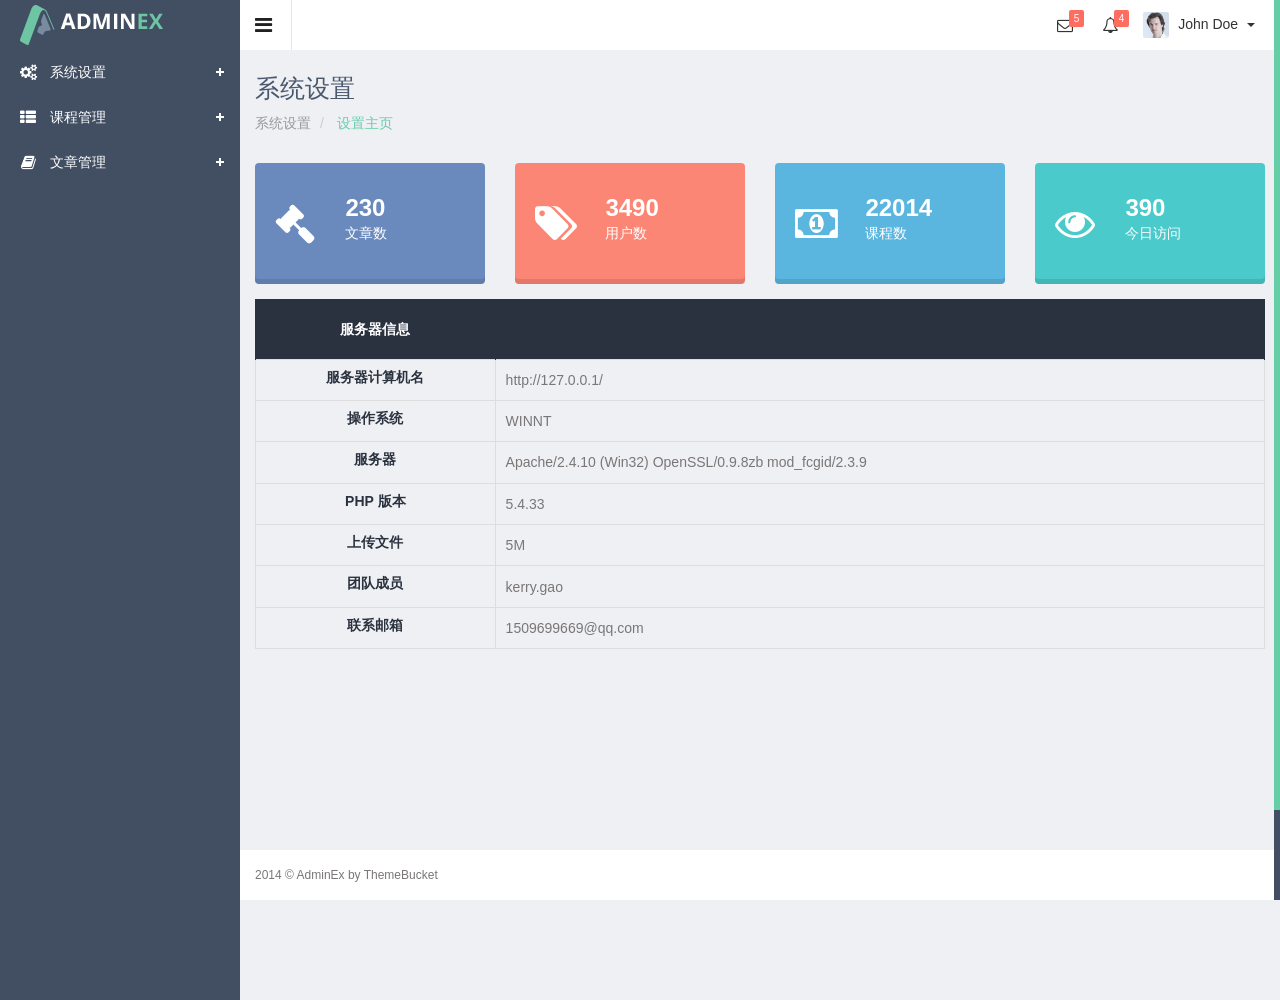
<file: tpl/index.html>
<!DOCTYPE html>
<html lang="en">
  <head>
    <meta charset="utf-8">
    <meta name="viewport" content="width=device-width, initial-scale=1.0, maximum-scale=1.0">
    <meta name="description" content="">
    <meta name="author" content="ThemeBucket">
    <link rel="shortcut icon" href="#" type="image/png">
    <title>
      Blank Page
    </title>
    <!--icheck-->
    <link href="js/iCheck/skins/minimal/minimal.css" rel="stylesheet">
    <link href="js/iCheck/skins/square/square.css" rel="stylesheet">
    <link href="js/iCheck/skins/square/red.css" rel="stylesheet">
    <link href="js/iCheck/skins/square/blue.css" rel="stylesheet">
    <!--dashboard calendar-->
    <link href="css/clndr.css" rel="stylesheet">
    <!--Morris Chart CSS -->
    <link rel="stylesheet" href="js/morris-chart/morris.css">
    <!--common-->
    <link href="css/style.css" rel="stylesheet">
    <link href="css/style-responsive.css" rel="stylesheet">
    <!-- HTML5 shim and Respond.js IE8 support of HTML5 elements and media
    queries -->
    <!--[if lt IE 9]>
      <script src="js/html5shiv.js">
      </script>
      <script src="js/respond.min.js">
      </script>
    <![endif]-->
  </head>
  
  <body class="sticky-header">
    <section>
      <!-- left side start-->
      <div class="left-side sticky-left-side">
        <!--logo and iconic logo start-->
        <div class="logo">
          <a href="index.html">
            <img src="images/logo.png" alt="">
          </a>
        </div>
        <div class="logo-icon text-center">
          <a href="index.html">
            <img src="images/logo_icon.png" alt="">
          </a>
        </div>
        <!--logo and iconic logo end-->
        <div class="left-side-inner">
          <!--sidebar nav start-->
          <ul class="nav nav-pills nav-stacked custom-nav">
            <li class="menu-list">
              <a href="">
                <i class="fa fa-cogs">
                </i>
                <span>
                  系统设置
                </span>
              </a>
              <ul class="sub-menu-list">
                <li>
                  <a href="#">
                    基本信息
                  </a>
                </li>
                <li>
                  <a href="#">
                    banner设置
                  </a>
                </li>
                <li>
                  <a href="#">
                    友情链接
                  </a>
                </li>
              </ul>
            </li>
            <li class="menu-list">
              <a href="">
                <i class="fa fa-th-list">
                </i>
                <span>
                  课程管理
                </span>
              </a>
              <ul class="sub-menu-list">
                <li>
                  <a href="#">
                    课程列表
                  </a>
                </li>
              </ul>
            </li>
            <li class="menu-list">
              <a href="">
                <i class="fa fa-book">
                </i>
                <span>
                  文章管理
                </span>
              </a>
              <ul class="sub-menu-list">
                <li>
                  <a href="#">
                    文章列表
                  </a>
                </li>
              </ul>
            </li>
          </ul>
          <!--sidebar nav end-->
        </div>
      </div>
      <!-- left side end-->
      <!-- main content start-->
      <div class="main-content">
        <!-- header section start-->
        <div class="header-section">
          <!--toggle button start-->
          <a class="toggle-btn">
            <i class="fa fa-bars">
            </i>
          </a>
          <!--toggle button end-->
          <!--notification menu start -->
          <div class="menu-right">
            <ul class="notification-menu">
              <li>
                <a href="#" class="btn btn-default dropdown-toggle info-number" data-toggle="dropdown">
                  <i class="fa fa-envelope-o">
                  </i>
                  <span class="badge">
                    5
                  </span>
                </a>
                <div class="dropdown-menu dropdown-menu-head pull-right">
                  <h5 class="title">
                    You have 5 Mails
                  </h5>
                  <ul class="dropdown-list normal-list">
                    <li class="new">
                      <a href="">
                        <span class="thumb">
                          <img src="images/photos/user1.png" alt="" />
                        </span>
                        <span class="desc">
                          <span class="name">
                            John Doe
                            <span class="badge badge-success">
                              new
                            </span>
                          </span>
                          <span class="msg">
                            Lorem ipsum dolor sit amet...
                          </span>
                        </span>
                      </a>
                    </li>
                    <li>
                      <a href="">
                        <span class="thumb">
                          <img src="images/photos/user2.png" alt="" />
                        </span>
                        <span class="desc">
                          <span class="name">
                            Jonathan Smith
                          </span>
                          <span class="msg">
                            Lorem ipsum dolor sit amet...
                          </span>
                        </span>
                      </a>
                    </li>
                    <li>
                      <a href="">
                        <span class="thumb">
                          <img src="images/photos/user3.png" alt="" />
                        </span>
                        <span class="desc">
                          <span class="name">
                            Jane Doe
                          </span>
                          <span class="msg">
                            Lorem ipsum dolor sit amet...
                          </span>
                        </span>
                      </a>
                    </li>
                    <li>
                      <a href="">
                        <span class="thumb">
                          <img src="images/photos/user4.png" alt="" />
                        </span>
                        <span class="desc">
                          <span class="name">
                            Mark Henry
                          </span>
                          <span class="msg">
                            Lorem ipsum dolor sit amet...
                          </span>
                        </span>
                      </a>
                    </li>
                    <li>
                      <a href="">
                        <span class="thumb">
                          <img src="images/photos/user5.png" alt="" />
                        </span>
                        <span class="desc">
                          <span class="name">
                            Jim Doe
                          </span>
                          <span class="msg">
                            Lorem ipsum dolor sit amet...
                          </span>
                        </span>
                      </a>
                    </li>
                    <li class="new">
                      <a href="">
                        Read All Mails
                      </a>
                    </li>
                  </ul>
                </div>
              </li>
              <li>
                <a href="#" class="btn btn-default dropdown-toggle info-number" data-toggle="dropdown">
                  <i class="fa fa-bell-o">
                  </i>
                  <span class="badge">
                    4
                  </span>
                </a>
                <div class="dropdown-menu dropdown-menu-head pull-right">
                  <h5 class="title">
                    Notifications
                  </h5>
                  <ul class="dropdown-list normal-list">
                    <li class="new">
                      <a href="">
                        <span class="label label-danger">
                          <i class="fa fa-bolt">
                          </i>
                        </span>
                        <span class="name">
                          Server #1 overloaded.
                        </span>
                        <em class="small">
                          34 mins
                        </em>
                      </a>
                    </li>
                    <li class="new">
                      <a href="">
                        <span class="label label-danger">
                          <i class="fa fa-bolt">
                          </i>
                        </span>
                        <span class="name">
                          Server #3 overloaded.
                        </span>
                        <em class="small">
                          1 hrs
                        </em>
                      </a>
                    </li>
                    <li class="new">
                      <a href="">
                        <span class="label label-danger">
                          <i class="fa fa-bolt">
                          </i>
                        </span>
                        <span class="name">
                          Server #5 overloaded.
                        </span>
                        <em class="small">
                          4 hrs
                        </em>
                      </a>
                    </li>
                    <li class="new">
                      <a href="">
                        <span class="label label-danger">
                          <i class="fa fa-bolt">
                          </i>
                        </span>
                        <span class="name">
                          Server #31 overloaded.
                        </span>
                        <em class="small">
                          4 hrs
                        </em>
                      </a>
                    </li>
                    <li class="new">
                      <a href="">
                        See All Notifications
                      </a>
                    </li>
                  </ul>
                </div>
              </li>
              <li>
                <a href="#" class="btn btn-default dropdown-toggle" data-toggle="dropdown">
                  <img src="images/photos/user-avatar.png" alt="" />
                  John Doe
                  <span class="caret">
                  </span>
                </a>
                <ul class="dropdown-menu dropdown-menu-usermenu pull-right">
                  <li>
                    <a href="#">
                      <i class="fa fa-user">
                      </i>
                      Profile
                    </a>
                  </li>
                  <li>
                    <a href="#">
                      <i class="fa fa-cog">
                      </i>
                      Settings
                    </a>
                  </li>
                  <li>
                    <a href="#">
                      <i class="fa fa-sign-out">
                      </i>
                      Log Out
                    </a>
                  </li>
                </ul>
              </li>
            </ul>
          </div>
          <!--notification menu end -->
        </div>
        <!-- header section end-->
        <!-- page heading start-->
        <div class="page-heading">
          <h3>
            系统设置
          </h3>
          <ul class="breadcrumb">
            <li>
              <a href="#">
                系统设置
              </a>
            </li>
            <li class="active">
              设置主页
            </li>
          </ul>
        </div>
        <!-- page heading end-->
        <!--body wrapper start-->
        <div class="wrapper">
          <div class="row">
            <div class="col-md-12">
              <!--statistics start-->
              <div class="row state-overview">
                <div class="col-md-3 col-xs-12 col-sm-6">
                  <div class="panel purple">
                    <div class="symbol">
                      <i class="fa fa-gavel">
                      </i>
                    </div>
                    <div class="state-value">
                      <div class="value">
                        230
                      </div>
                      <div class="title">
                        文章数
                      </div>
                    </div>
                  </div>
                </div>
                <div class="col-md-3 col-xs-12 col-sm-6">
                  <div class="panel red">
                    <div class="symbol">
                      <i class="fa fa-tags">
                      </i>
                    </div>
                    <div class="state-value">
                      <div class="value">
                        3490
                      </div>
                      <div class="title">
                        用户数
                      </div>
                    </div>
                  </div>
                </div>
                <div class="col-md-3 col-xs-12 col-sm-6">
                  <div class="panel blue">
                    <div class="symbol">
                      <i class="fa fa-money">
                      </i>
                    </div>
                    <div class="state-value">
                      <div class="value">
                        22014
                      </div>
                      <div class="title">
                        课程数
                      </div>
                    </div>
                  </div>
                </div>
                <div class="col-md-3 col-xs-12 col-sm-6">
                  <div class="panel green">
                    <div class="symbol">
                      <i class="fa fa-eye">
                      </i>
                    </div>
                    <div class="state-value">
                      <div class="value">
                        390
                      </div>
                      <div class="title">
                        今日访问
                      </div>
                    </div>
                  </div>
                </div>
              </div>
              <!--statistics end-->
            </div>
          </div>
          <table class="table table-bordered table-invoice">
            <thead>
              <tr>
                <th>
                  服务器信息
                </th>
                <th>
                </th>
              </tr>
            </thead>
            <tbody>
              <tr>
                <td>
                  <h4>
                    服务器计算机名
                  </h4>
                </td>
                <td>
                  http://127.0.0.1/
                </td>
              </tr>
              <tr>
                <td>
                  <h4>
                    操作系统
                  </h4>
                </td>
                <td>
                  WINNT
                </td>
              </tr>
              <tr>
                <td>
                  <h4>
                    服务器
                  </h4>
                </td>
                <td>
                  Apache/2.4.10 (Win32) OpenSSL/0.9.8zb mod_fcgid/2.3.9
                </td>
              </tr>
              <tr>
                <td>
                  <h4>
                    PHP 版本
                  </h4>
                </td>
                <td>
                  5.4.33
                </td>
              </tr>
              <tr>
                <td>
                  <h4>
                    上传文件
                  </h4>
                </td>
                <td>
                  5M
                </td>
              </tr>
              <tr>
                <td>
                  <h4>
                    团队成员
                  </h4>
                </td>
                <td>
                  kerry.gao
                </td>
              </tr>
              <tr>
                <td>
                  <h4>
                    联系邮箱
                  </h4>
                </td>
                <td>
                  1509699669@qq.com
                </td>
              </tr>
            </tbody>
          </table>
        </div>
        <!--footer section start-->
        <footer class="sticky-footer">
          2014 &copy; AdminEx by ThemeBucket
        </footer>
        <!--footer section end-->
      </div>
      <!-- main content end-->
    </section>
    <!-- Placed js at the end of the document so the pages load faster -->
    <script src="js/jquery-1.10.2.min.js">
    </script>
    <script src="js/jquery-ui-1.9.2.custom.min.js">
    </script>
    <script src="js/jquery-migrate-1.2.1.min.js">
    </script>
    <script src="js/bootstrap.min.js">
    </script>
    <script src="js/modernizr.min.js">
    </script>
    <script src="js/jquery.nicescroll.js">
    </script>
    <!--easy pie chart-->
    <script src="js/easypiechart/jquery.easypiechart.js">
    </script>
    <script src="js/easypiechart/easypiechart-init.js">
    </script>
    <!--Sparkline Chart-->
    <script src="js/sparkline/jquery.sparkline.js">
    </script>
    <script src="js/sparkline/sparkline-init.js">
    </script>
    <!--icheck -->
    <script src="js/iCheck/jquery.icheck.js">
    </script>
    <script src="js/icheck-init.js">
    </script>
    <!-- jQuery Flot Chart-->
    <script src="js/flot-chart/jquery.flot.js">
    </script>
    <script src="js/flot-chart/jquery.flot.tooltip.js">
    </script>
    <script src="js/flot-chart/jquery.flot.resize.js">
    </script>
    <!--common scripts for all pages-->
    <script src="js/scripts.js">
    </script>
  </body>

</html>
</file>
<file: tpl/js/iCheck/skins/minimal/minimal.css>
/* iCheck plugin Minimal skin, black
----------------------------------- */
.icheckbox_minimal,
.iradio_minimal {
    display: block;
    margin: 0;
    padding: 0;
    width: 18px;
    height: 18px;
    background: url(minimal.png) no-repeat;
    border: none;
    cursor: pointer;
}

.icheckbox_minimal {
    background-position: 0 0;
}
    .icheckbox_minimal.hover {
        background-position: -20px 0;
    }
    .icheckbox_minimal.checked {
        background-position: -40px 0;
    }
    .icheckbox_minimal.disabled {
        background-position: -60px 0;
        cursor: default;
    }
    .icheckbox_minimal.checked.disabled {
        background-position: -80px 0;
    }

.iradio_minimal {
    background-position: -100px 0;
}
    .iradio_minimal.hover {
        background-position: -120px 0;
    }
    .iradio_minimal.checked {
        background-position: -140px 0;
    }
    .iradio_minimal.disabled {
        background-position: -160px 0;
        cursor: default;
    }
    .iradio_minimal.checked.disabled {
        background-position: -180px 0;
    }

/* Retina support */
@media only screen and (-webkit-min-device-pixel-ratio: 1.5),
       only screen and (-moz-min-device-pixel-ratio: 1.5),
       only screen and (-o-min-device-pixel-ratio: 3/2),
       only screen and (min-device-pixel-ratio: 1.5) {
    .icheckbox_minimal,
    .iradio_minimal {
        background-image: url(minimal@2x.png);
        -webkit-background-size: 200px 20px;
        background-size: 200px 20px;
    }
}
</file>
<file: tpl/js/iCheck/skins/square/square.css>
/* iCheck plugin Square skin, black
----------------------------------- */
.icheckbox_square,
.iradio_square {
    display: block;
    margin: 0;
    padding: 0;
    width: 22px;
    height: 22px;
    background: url(square.png) no-repeat;
    border: none;
    cursor: pointer;
}

.icheckbox_square {
    background-position: 0 0;
}
    .icheckbox_square.hover {
        background-position: -24px 0;
    }
    .icheckbox_square.checked {
        background-position: -48px 0;
    }
    .icheckbox_square.disabled {
        background-position: -72px 0;
        cursor: default;
    }
    .icheckbox_square.checked.disabled {
        background-position: -96px 0;
    }

.iradio_square {
    background-position: -120px 0;
}
    .iradio_square.hover {
        background-position: -144px 0;
    }
    .iradio_square.checked {
        background-position: -168px 0;
    }
    .iradio_square.disabled {
        background-position: -192px 0;
        cursor: default;
    }
    .iradio_square.checked.disabled {
        background-position: -216px 0;
    }

/* Retina support */
@media only screen and (-webkit-min-device-pixel-ratio: 1.5),
       only screen and (-moz-min-device-pixel-ratio: 1.5),
       only screen and (-o-min-device-pixel-ratio: 3/2),
       only screen and (min-device-pixel-ratio: 1.5) {
    .icheckbox_square,
    .iradio_square {
        background-image: url(square@2x.png);
        -webkit-background-size: 240px 24px;
        background-size: 240px 24px;
    }
}
</file>
<file: tpl/js/iCheck/skins/square/red.css>
/* iCheck plugin Square skin, red
----------------------------------- */
.icheckbox_square-red,
.iradio_square-red {
    display: block;
    margin: 0;
    padding: 0;
    width: 22px;
    height: 22px;
    background: url(red.png) no-repeat;
    border: none;
    cursor: pointer;
}

.icheckbox_square-red {
    background-position: 0 0;
}
    .icheckbox_square-red.hover {
        background-position: -24px 0;
    }
    .icheckbox_square-red.checked {
        background-position: -48px 0;
    }
    .icheckbox_square-red.disabled {
        background-position: -72px 0;
        cursor: default;
    }
    .icheckbox_square-red.checked.disabled {
        background-position: -96px 0;
    }

.iradio_square-red {
    background-position: -120px 0;
}
    .iradio_square-red.hover {
        background-position: -144px 0;
    }
    .iradio_square-red.checked {
        background-position: -168px 0;
    }
    .iradio_square-red.disabled {
        background-position: -192px 0;
        cursor: default;
    }
    .iradio_square-red.checked.disabled {
        background-position: -216px 0;
    }

/* Retina support */
@media only screen and (-webkit-min-device-pixel-ratio: 1.5),
       only screen and (-moz-min-device-pixel-ratio: 1.5),
       only screen and (-o-min-device-pixel-ratio: 3/2),
       only screen and (min-device-pixel-ratio: 1.5) {
    .icheckbox_square-red,
    .iradio_square-red {
        background-image: url(red@2x.png);
        -webkit-background-size: 240px 24px;
        background-size: 240px 24px;
    }
}
</file>
<file: tpl/js/iCheck/skins/square/blue.css>
/* iCheck plugin Square skin, blue
----------------------------------- */
.icheckbox_square-blue,
.iradio_square-blue {
    display: block;
    margin: 0;
    padding: 0;
    width: 22px;
    height: 22px;
    background: url(blue.png) no-repeat;
    border: none;
    cursor: pointer;
}

.icheckbox_square-blue {
    background-position: 0 0;
}
    .icheckbox_square-blue.hover {
        background-position: -24px 0;
    }
    .icheckbox_square-blue.checked {
        background-position: -48px 0;
    }
    .icheckbox_square-blue.disabled {
        background-position: -72px 0;
        cursor: default;
    }
    .icheckbox_square-blue.checked.disabled {
        background-position: -96px 0;
    }

.iradio_square-blue {
    background-position: -120px 0;
}
    .iradio_square-blue.hover {
        background-position: -144px 0;
    }
    .iradio_square-blue.checked {
        background-position: -168px 0;
    }
    .iradio_square-blue.disabled {
        background-position: -192px 0;
        cursor: default;
    }
    .iradio_square-blue.checked.disabled {
        background-position: -216px 0;
    }

/* Retina support */
@media only screen and (-webkit-min-device-pixel-ratio: 1.5),
       only screen and (-moz-min-device-pixel-ratio: 1.5),
       only screen and (-o-min-device-pixel-ratio: 3/2),
       only screen and (min-device-pixel-ratio: 1.5) {
    .icheckbox_square-blue,
    .iradio_square-blue {
        background-image: url(blue@2x.png);
        -webkit-background-size: 240px 24px;
        background-size: 240px 24px;
    }
}
</file>
<file: tpl/css/clndr.css>
html[xmlns] .clearfix {
  display: block;
}
* html .clearfix {
  height: 1%;
}
.noselect {
  -webkit-user-select: none;
  /* Chrome/Safari */
  -moz-user-select: none;
  /* Firefox */
  -ms-user-select: none;
  /* IE10+ */
}

.cal1 {
  max-width: 600px;
  font-size: 14px;

}
.cal1 .clndr .clndr-controls {
  display: inline-block;
  width: 100%;
  position: relative;
  margin-bottom: 10px;
  text-align: center;

}
.cal1 .clndr .clndr-controls .month {
    display: inline-block;
    width: 190px;
  text-align: center;
  color: #c1c1c1;
  font-size: 20px;
  text-transform: uppercase;
    font-family: 'Open Sans',sans-serif;
    font-weight: 300;
    padding: 5px 5px;
    position: relative;
    top: 2px;
}
.cal1 .clndr .clndr-controls .clndr-control-button {
    display: inline-block;
    text-align: right;

}
.cal1 .clndr .clndr-controls .clndr-control-button.leftalign {
  text-align: left !important;
}
.cal1 .clndr .clndr-controls .clndr-control-button .clndr-next-button {
  cursor: pointer;
  -webkit-user-select: none;
  /* Chrome/Safari */
  -moz-user-select: none;
  /* Firefox */
  -ms-user-select: none;
  /* IE10+ */
    padding:5px 10px;
    -webkit-border-radius: 3px;
    -moz-border-radius: 3px;
    border-radius: 3px;
    color:#C1C1C1;
}
.cal1 .clndr .clndr-controls .clndr-control-button .clndr-next-button:hover {
  background: #f4f4f4;
    padding:5px 10px;
}
.cal1 .clndr .clndr-controls .clndr-control-button .clndr-next-button.inactive {
  opacity: 0.5;
}
.cal1 .clndr .clndr-controls .clndr-control-button .clndr-next-button.inactive:hover {
  background: none;
  cursor: default;
}
.cal1 .clndr .clndr-controls .clndr-control-button .clndr-previous-button {
  cursor: pointer;
  -webkit-user-select: none;
  /* Chrome/Safari */
  -moz-user-select: none;
  /* Firefox */
  -ms-user-select: none;
  /* IE10+ */
    padding:5px 10px;
    -webkit-border-radius: 3px;
    -moz-border-radius: 3px;
    border-radius: 3px;
    color:#C1C1C1;
}
.cal1 .clndr .clndr-controls .clndr-control-button .clndr-previous-button:hover {
  background: #f4f4f4;
    padding:5px 10px;
}
.cal1 .clndr .clndr-controls .clndr-control-button .clndr-previous-button.inactive {
  opacity: 0.5;
}
.cal1 .clndr .clndr-controls .clndr-control-button .clndr-previous-button.inactive:hover {
  background: none;
  cursor: default;
}
.cal1 .clndr .clndr-table {
  table-layout: fixed;
  width: 100%;
}
.cal1 .clndr .clndr-table .header-days {
  height: 40px;
  font-size: 10px;
  background: #fff;

}
.cal1 .clndr .clndr-table .header-days .header-day {
  vertical-align: middle;
  text-align: center;
  border-left: 0px solid #000000;
  border-top: 0px solid #000000;
  color: #666;
    font-size: 14px;
}
.cal1 .clndr .clndr-table .header-days .header-day:last-child {
  border-right: 0px solid #000000;
}
.cal1 .clndr .clndr-table tr {
  height: auto;
}
.cal1 .clndr .clndr-table tr td {
  vertical-align: top;
}
.cal1 .clndr .clndr-table tr .day {
  border-left: 0px solid #000000;
  border-top: 0px solid #000000;
  width: 100%;
  height: inherit;
}
.cal1 .clndr .clndr-table tr .day:hover {
  /*background: #eee;*/
}
.cal1 .clndr .clndr-table tr .day.today {
  /*background: #9AD6E3;*/
}
.cal1 .clndr .clndr-table tr .day.today:hover {
  /*background: #72c6d8;*/
}
.cal1 .clndr .clndr-table tr .day.today.event {
  /*background: #a7dbc1;*/
}
.cal1 .clndr .clndr-table tr .day.event {
  /*background: #B4E09F;*/
}
.cal1 .clndr .clndr-table tr .day.event:hover {
  /*background: #96d478;*/
}
.cal1 .clndr .clndr-table tr .day.inactive {
  background: #ddd;
}
.cal1 .clndr .clndr-table tr .day:last-child {
  border-right: 0px solid #000000;
}
.cal1 .clndr .clndr-table tr .day .day-contents {
  box-sizing: border-box;
  padding: 8px;
  font-size: 12px;
  text-align: center;
}
.cal1 .clndr .clndr-table tr .empty,
.cal1 .clndr .clndr-table tr .adjacent-month {
  border-left: 0px solid #000000;
  border-top: 0px solid #000000;
  width: 100%;
  height: inherit;
  /*background: #eee;*/
}
.cal1 .clndr .clndr-table tr .empty:hover,
.cal1 .clndr .clndr-table tr .adjacent-month:hover {
  /*background: #ddd;*/
}
.cal1 .clndr .clndr-table tr .empty:last-child,
.cal1 .clndr .clndr-table tr .adjacent-month:last-child {
  border-right: 0px solid #000000;
}
.cal1 .clndr .clndr-table tr:last-child .day {
  border-bottom: 0px solid #000000;
}
.cal1 .clndr .clndr-table tr:last-child .empty {
  border-bottom: 0px solid #000000;
}
.cal2 {
  max-width: 177px;
  margin: 0 auto;
  font-family: 'Droid Sans Mono';
}
.cal2 .clndr .clndr-controls {
  display: block;
  display: inline-block;
  width: 100%;
  margin-bottom: 3px;
}
.cal2 .clndr .clndr-controls .clndr-previous-button {
  float: left;
  width: 10%;
  text-align: left;
  cursor: pointer;
  -webkit-user-select: none;
  /* Chrome/Safari */
  -moz-user-select: none;
  /* Firefox */
  -ms-user-select: none;
  /* IE10+ */
}
.cal2 .clndr .clndr-controls .clndr-previous-button:hover {
  background-color: #f4f4f4;
}
.cal2 .clndr .clndr-controls .month {
  float: left;
  width: 80%;
  text-align: center;
}
.cal2 .clndr .clndr-controls .clndr-next-button {
  float: left;
  width: 10%;
  text-align: right;
  cursor: pointer;
  -webkit-user-select: none;
  /* Chrome/Safari */
  -moz-user-select: none;
  /* Firefox */
  -ms-user-select: none;
  /* IE10+ */
}
.cal2 .clndr .clndr-controls .clndr-next-button:hover {
  background-color: #f4f4f4;
}
.cal2 .clndr .clndr-grid {
  text-align: center;
  border: 0px solid #FF4545;
  display: inline-block;
}
.cal2 .clndr .clndr-grid .header-day {
  float: left;
  width: 25px;
  height: 25px;
  background: #FF4545;
}
.cal2 .clndr .clndr-grid .day {
  float: left;
  width: 25px;
  height: 25px;
}
.cal2 .clndr .clndr-grid .day.event {
  background-color: #B4E09F;
}
.cal2 .clndr .clndr-grid .day.today {
  background-color: #E3C57F;
}
.cal2 .clndr .clndr-grid .empty,
.cal2 .clndr .clndr-grid .adjacent-month {
  float: left;
  width: 25px;
  height: 25px;
  background: #ddd;
}
.cal2 .clndr .clndr-today-button {
  width: 100%;
  text-align: center;
  cursor: pointer;
}
.cal2 .clndr .clndr-today-button:hover {
  background-color: #ddd;
}
</file>
<file: tpl/js/morris-chart/morris.css>
.morris-hover {
    position:absolute;
    z-index:1000;
}
.morris-hover.morris-default-style {
    border-radius:10px;
    padding:6px;
    color:#666;
    background:rgba(255,255,255,0.8);
    border:solid 2px rgba(230,230,230,0.8);
    font-size:12px;
    text-align:center;
}
.morris-hover.morris-default-style .morris-hover-row-label {
    font-weight:bold;
    margin:0.25em 0;
}
.morris-hover.morris-default-style .morris-hover-point {
    white-space:nowrap;
    margin: 0.1em 0;
}
</file>
<file: tpl/css/style-responsive.css>
/* MEDIA QUERIES */

@media screen and (max-width: 768px) {

    body {
        position: relative;
    }

    .left-side {
        display: none;
    }

    .main-content {
        margin-left: 0;
        width: 100%;
    }

    .left-side-collapsed .left-side {
        display: none;
    }

    .left-side-collapsed .main-content {
        margin-left: 0;
    }

    .left-side-collapsed .header-section {
        margin-left: 0;
    }

    .left-side-show section {
        overflow-x: hidden;
    }

    .left-side-show .left-side {
        display: block;
    }

    .left-side-show .main-content {
        margin-left: 240px;
    }

    .btn-demo {
        margin-bottom: 20px;
    }

    .left-sideinner {
        padding: 5px 10px;
    }

    .left-sideinner .searchform input {
        background: #fff;
        border: 0;
    }

    .sticky-header .header-section {
        left: 0;
    }

    .sticky-header.left-side-show .header-section {
        left: 240px;
    }

    .sticky-header .menu-right {
        margin-right: 15px;
    }

    .sticky-header .left-side {
        top: 60px;
    }

    .lock-wrapper {
        margin: 25% auto;
    }

    .sticky-left-side .custom-nav {
        margin-top: -5px;
    }
    .stepy-error {
        bottom: 50px;
    }

}


@media screen and (max-width: 767px) {

    .searchform {
        position: relative;
    }

    .searchform input {
        background:#fff;
    }

    .notification-menu li:nth-child(4) {
        display: none;
    }

    .left-side .searchform,
    .left-side .logged-user {
        display: block;
    }

    .breadcrumb-wrapper {
        display: none;
    }

    .notification-menu .dropdown-menu:after {
        display: none;
    }

    /*calendar*/
    .fc-button-inner {
        padding: 0;
    }

    /*media gallery*/
    .media-gal .item {
        width: 100%;
    }
    .media-filter {
        margin: 25px 0;
    }

    .media-filter + .pull-right, .media-filter + .pull-right + .btn  {
        float: left !important;
    }

    /*state info*/
    .state-info {
        position: static;
        width: 100%;
        margin-top: 15px;
    }

    .state-info .panel {
        width: 100%;
    }

    .lock-wrapper {
        margin: 40% auto;
    }

    .pricing-table {
        width: 100%;
        margin-left: 0;
    }

    .mail-box > aside, .mail-box > section {
        display: block;
        margin-bottom: 10px;
        width: 100%;
    }

    .mail-list {
        height: auto;
    }

}

@media screen and (max-width: 640px) {

}

@media screen and (max-width: 480px) {
    /*form wizard steps*/
    .widget-container .stepy-titles li , .stepy-titles li{
        width: 100%;
    }
    .directory-list li {
        display: inline-block;
        float: left;
        width: auto;
    }

    .directory-list li a {
        display: block;
        padding:5px 10px;
        margin-bottom: 1px;
    }
}


@media screen and (max-width: 479px) {
    /*calendar*/
    .fc-button-inner, .fc-button-content {
        padding: 0;
    }
    .fc-header-title h2 {
        font-size: 12px!important;
    }
    .fc .fc-header-space {
        padding-left: 0;
    }
    .fc-state-active, .fc-state-active .fc-button-inner, .fc-state-active, .fc-button-today .fc-button-inner, .fc-state-hover, .fc-state-hover .fc-button-inner {
        background: none repeat scroll 0 0 #FFFFFF !important;
        color: #32323A !important;
    }
    .fc-state-default, .fc-state-default .fc-button-inner {
        background: none repeat scroll 0 0 #FFFFFF !important;
    }

    .error-wrapper h1 img {
        width: 100%;
    }
    /*form wizard steps*/
    .widget-container .stepy-titles li , .stepy-titles li{
        width: 100%;
    }


    .directory-list li {
        display: inline-block;
        float: left;
        width: auto;
    }

    .directory-list li a {
        display: block;
        padding:5px 10px;
        margin-bottom: 1px;
    }
}

@media screen and (max-width: 360px) {



    .notification-menu li:first-child .dropdown-menu {
        margin-right: -90px;
    }

    .notification-menu li:nth-child(2) .dropdown-menu {
        margin-right: -45px;
    }

    .notification-menu li:nth-child(3) .dropdown-menu {
        margin-right: 0px;
    }

    .nav-tabs.nav-justified.nav-profile > li {
        float: none;
        display: block;
        width: auto;
    }
    .lock-wrapper {
        margin: 40% auto;
        max-width: 300px;
    }
    .lock-wrapper input, .lock-wrapper input:focus {
        width: 80% !important;
    }
    .lock-wrapper .locked {
        right: 70px;
    }


}

@media screen and (max-width: 320px) {

    .lock-wrapper {
        margin: 40% auto;
        max-width: 300px;
    }

    .lock-wrapper input, .lock-wrapper input:focus {
        width: 80% !important;
    }
    .lock-wrapper .locked {
        right: 70px;
    }

    .media-filter li {
        margin-bottom: 10px;
        display: inline-block;
    }

    .media-filter + .btn-group .btn {
        margin-bottom: 5px;
    }


}
</file>
<file: tpl/css/style.css>
/*------------------------------------------
Template Name: AdminEx Dashboard
Author: ThemeBucket
-------------------------------------------*/
@import url('bootstrap.min.css');
@import url('bootstrap-reset.css');
@import url('jquery-ui-1.10.3.css');
@import url('../fonts/css/font-awesome.min.css');

body {
    background: #424f63;
    font-family: 'Open Sans', sans-serif;
    color: #7a7676;
    line-height: 20px;
    overflow-x: hidden;
    font-size: 14px;
}

input, select, textarea {
    font-family: 'Open Sans', sans-serif;
    color: #767676;
}

a {
    color: #65CEA7;
}

a:focus, a:active, a:hover {
    outline: none;
    -webkit-transition: all 0.3s;
    -moz-transition: all 0.3s;
    transition: all 0.3s;
    color: #353F4F;
}

h1, h2, h3, h4, h5 {
    font-family: 'Open Sans', sans-serif;
}

.mtop10 {
    margin-top: 10px;
}

hr {
    border-color: #ddd;
}

/*-------------------------------
            LOGIN STYLES
-------------------------------*/

.login-body {
    background: #65cea7 url("../images/login-bg.jpg") no-repeat fixed;
    background-size: cover;
    width: 100%;
    height: 100%;
}

.form-signin {
    max-width: 330px;
    margin: 100px auto;
    background: #fff;
    border-radius: 5px;
    -webkit-border-radius: 5px;
}

.form-signin .form-signin-heading {
    margin: 0;
    padding: 25px 15px;
    text-align: center;
    color: #fff;
    position: relative;
}

.sign-title {
    font-size: 24px;
    color: #fff;
    position: absolute;
    top: -60px;
    left: 0;
    text-align: center;
    width: 100%;
    text-transform: uppercase;
}

.form-signin .checkbox {
    margin-bottom: 14px;
    font-size: 13px;
}

.form-signin .checkbox {
    font-weight: normal;
    color: #fff;
    font-weight: normal;
    font-family: 'Open Sans', sans-serif;
    position: absolute;
    bottom: -50px;
    width: 100%;
    left: 0;
}

.form-signin .checkbox a, .form-signin .checkbox a:hover {
    color: #fff;
}

.form-signin .form-control {
    position: relative;
    font-size: 16px;
    height: auto;
    padding: 10px;
    -webkit-box-sizing: border-box;
    -moz-box-sizing: border-box;
    box-sizing: border-box;
}

.form-signin .form-control:focus {
    z-index: 2;
}

.form-signin input[type="text"], .form-signin input[type="password"] {
    margin-bottom: 15px;
    border-radius: 5px;
    -webkit-border-radius: 5px;
    border: 1px solid #eaeaec;
    background: #eaeaec;
    box-shadow: none;
    font-size: 12px;
}

.form-signin .btn-login {
    background: #6bc5a4;
    color: #fff;
    text-transform: uppercase;
    font-weight: normal;
    font-family: 'Open Sans', sans-serif;
    margin: 20px 0 5px;
    padding: 5px;
    -webkit-transition: all 0.3s;
    -moz-transition: all 0.3s;
    transition: all 0.3s;
    font-size: 30px;
}

.form-signin .btn-login:hover {
    background: #688ac2;
    -webkit-transition: all 0.3s;
    -moz-transition: all 0.3s;
    transition: all 0.3s;
}

.form-signin p {
    text-align: left;
    color: #b6b6b6;
    font-size: 16px;
    font-weight: normal;
}

.form-signin a, .form-signin a:hover {
    color: #6bc5a4;
}

.form-signin a:hover {
    text-decoration: underline;
}

.login-wrap {
    padding: 20px;
    position: relative;
}

.registration {
    color: #c7c7c7;
    text-align: center;
    margin-top: 15px;
}

/*---------------------------------
            LEFT SIDE
----------------------------------*/

.left-side {
    width: 240px;
    position: absolute;
    top: 0;
    left: 0;
}

.sticky-left-side {
    position: fixed;
    height: 100%;
    overflow-y: auto;
    z-index: 100;
}

.sticky-left-side .custom-nav {
    margin-top: 50px;
}

.left-side-collapsed .sticky-left-side {
    overflow-y: visible;
}

.logo {
    padding-top: 5px;
    height: 50px;
}

.logo a {
    font-size: 28px;
    color: #fff;
    margin: 0 0 0 20px;
    text-decoration: none;
    display: inline-block;
}

.logo-icon {
    display: none;
}

.left-side-collapsed .logo-icon {
    height: 45px;
    margin-top: -48px;
    display: block !important;
}

.left-side-inner {
    padding: 0px;
    margin-bottom: 50px;
}

.left-side .searchform {
    display: none;
}

.left-side .searchform::after {
    content: '';
    display: block;
    clear: both;
}

.left-side .searchform input {
    padding: 10px;
    width: 90%;
    margin: 0 0 20px 12px;
    -moz-border-radius: 2px;
    -webkit-border-radius: 2px;
    border-radius: 2px;
    border: none;
}

.left-side .logged-user {
    padding: 0 0 15px 12px;
    margin: 0 0 15px 0;
    border-bottom: 1px solid rgba(255, 255, 255, 0.1);
    display: none;
}

.left-side .logged-user .media-object {
    width: 45px;
    -moz-border-radius: 3px;
    -webkit-border-radius: 3px;
    border-radius: 3px;
    float: left;
}

.left-side .logged-user .media-body {
    margin-left: 60px;
    color: #d7d7d7;
}

.left-side .logged-user .media-body h4 {
    font-size: 15px;
    margin: 5px 0 0 0;
}

.left-side .logged-user .media-body h4 a {
    color: #fff;
}

.left-side .logged-user .media-body span {
    font-style: italic;
    font-size: 11px;
    opacity: 0.5;
}

.custom-nav {
    margin-bottom: 10px;
}

.custom-nav > li > a {
    color: #fff;
    padding: 12px 20px;
    border-radius: 0;
    -webkit-border-radius: 0;
}

.custom-nav > li > a:hover,
.custom-nav > li > a:active {
    background-color: #353f4f;
    color: #65cea7;
    border-radius: 0;
    -webkit-border-radius: 0;
}

.custom-nav > li.menu-list > a {
    background: transparent url(../images/plus-white.png) no-repeat 93% center;
}

.custom-nav > li.menu-list > a:hover {
    background-color: #353f4f;
    background-image: url(../images/plus.png);
}

.custom-nav > li.nav-active > a {
    background-color: #353f4f;
    background-image: url(../images/minus.png);
    color: #65cea7;
}

.custom-nav > li.nav-active > ul{
    display: block;
}

.custom-nav > li.nav-active > a:hover {
    background-image: url(../images/minus.png);
}

.custom-nav > li.active > a,
.custom-nav > li.active > a:hover,
.custom-nav > li.active > a:focus {
    background-color: #353f4f;
    color: #65cea7;
}

.custom-nav > li.menu-list.active > a {
    background-image: url(../images/plus.png);
}

.custom-nav > li.nav-active.active > a {
    background-image: url(../images/minus.png);
}

.custom-nav > li.nav-active.active > a:hover {
    background-image: url(../images/minus.png);
}

.custom-nav li .fa {
    font-size: 16px;
    vertical-align: middle;
    margin-right: 10px;
    width: 16px;
    text-align: center;
}

.custom-nav .sub-menu-list {
    list-style: none;
    display: none;
    margin: 0;
    padding: 0;
    background: #353f4f;
}

.custom-nav .sub-menu-list > li > a {
    color: #fff;
    font-size: 13px;
    display: block;
    padding: 10px 5px 10px 50px;
    -moz-transition: all 0.2s ease-out 0s;
    -webkit-transition: all 0.2s ease-out 0s;
    transition: all 0.2s ease-out 0s;
}

.custom-nav .sub-menu-list > li > a:hover,
.custom-nav .sub-menu-list > li > a:active,
.custom-nav .sub-menu-list > li > a:focus {
    text-decoration: none;
    color: #65cea7;
    background: #2a323f;
}

.custom-nav .sub-menu-list > li .fa {
    font-size: 12px;
    opacity: 0.5;
    margin-right: 5px;
    text-align: left;
    width: auto;
    vertical-align: baseline;
}

.custom-nav .sub-menu-list > li.active > a {
    color: #65CEA7;
    background-color: #2A323F;
}

.custom-nav .sub-menu-list ul {
    margin-left: 12px;
    border: 0;
}

.custom-nav .menu-list.active ul {
    display: block;
}

/*------------------------------------------
            LEFT SIDE COLLAPSE
-------------------------------------------*/

.left-side-collapsed .logo {
    display: none;
}

.left-side-collapsed .header-section {
    margin-left: 0px;
}

.left-side-collapsed .left-side {
    width: 52px;
    top: 52px;
}

.left-side-collapsed .left-side-inner {
    padding: 0;
}

h5.left-nav-title {
    margin-left: 10px;
    color: #fff;
}

.left-side-collapsed .custom-nav {
    margin: 2px 0 20px 0;
}

.left-side-collapsed .custom-nav li a {
    text-align: center;
    padding: 10px;
    position: relative;
}

.left-side-collapsed .custom-nav > li.menu-list > a {
    background-image: none;
}

.left-side-collapsed .custom-nav li a span {
    position: absolute;
    background: #65CEA7;
    padding: 10px;
    left: 52px;
    top: 0;
    min-width: 173px;
    text-align: left;
    z-index: 100;
    display: none;
}

.left-side-collapsed .custom-nav li a span:after {
    right: 100%;
    top: 50%;
    border: solid transparent;
    content: " ";
    height: 0;
    width: 0;
    position: absolute;
    pointer-events: none;
    border-color: rgba(0, 0, 0, 0);
    border-right-color: #65CEA7;
    border-width: 6px;
    margin-top: -6px;
}

.left-side-collapsed .custom-nav li.active a span {
    -moz-border-radius: 0;
    -webkit-border-radius: 0;
    border-radius: 0;
}

.left-side-collapsed .custom-nav ul,
.left-side-collapsed .custom-nav .menu-list.nav-active ul {
    display: none;
}

.left-side-collapsed .custom-nav .menu-list.nav-hover ul {
    display: block;
}

.left-side-collapsed .custom-nav > li.nav-hover > a,
.left-side-collapsed .custom-nav > li.nav-hover.active > a {
    background: #fff;
    color: #424F63;
}

.left-side-collapsed .custom-nav li.nav-hover a span {
    display: block;
    color: #fff;
}

.left-side-collapsed .custom-nav li.nav-hover.active a span {
    background: #65CEA7;
    color: #fff;
}

.left-side-collapsed .custom-nav li.nav-hover ul {
    display: block;
    position: absolute;
    top: 40px;
    left: 53px;
    margin: 0;
    min-width: 172px;
    background: #353F4F;
    z-index: 100;
    -moz-border-radius: 0 0 2px 0;
    -webkit-border-radius: 0 0 2px 0;
    border-radius: 0 0 2px 0;
}

.left-side-collapsed .custom-nav ul a {
    text-align: left;
    padding: 6px 10px;
    padding-left: 10px;
}

.left-side-collapsed .custom-nav ul a:hover {
    background: #2A323F;
}

.left-side-collapsed .custom-nav li a i {
    margin-right: 0;
}

.left-side-collapsed .main-content {
    margin-left: 52px;
}


.left-side-collapsed .left-side{
    overflow: visible !important;
}

/*----------------------------
        HEADER SECTION
-----------------------------*/

.header-section {
    background: #fff;
    border-bottom: 1px solid #eff0f4;
}

.header-section::after {
    clear: both;
    display: block;
    content: '';
}

.toggle-btn {
    width: 52px;
    height: 50px;
    font-size: 20px;
    padding: 15px;
    cursor: pointer;
    float: left;
    color: #212121;
    border-right: 1px solid #e7e7e7;
    -moz-transition: all 0.2s ease-out 0s;
    -webkit-transition: all 0.2s ease-out 0s;
    transition: all 0.2s ease-out 0s;
}

.toggle-btn:hover {
    background: #65CEA7;
    color: #fff;
    border-right-color: #65CEA7;
}

.searchform input {
    box-shadow: none;
    float: left;
    font-size: 14px;
    height: 35px;
    margin: 7px 0 0 10px;
    padding: 10px;
    width: 220px;
}

.searchform input:focus {
    -moz-box-shadow: none;
    -webkit-box-shadow: none;
    box-shadow: none;
    border-color: #ddd;
}

.menu-right {
    float: right;
    margin-right: 15px;
}

.notification-menu {
    list-style: none;
}

.notification-menu > li {
    display: inline-block;
    float: left;
    position: relative;
}

.notification-menu > li > a > i {
    margin-top: 6px;
}

.notification-menu .dropdown-toggle {
    padding: 12px 10px;
    border-color: #fff;
    background: #fff;
    -moz-border-radius: 0;
    -webkit-border-radius: 0;
    border-radius: 0;
    border: none;
}

.notification-menu .dropdown-toggle:hover,
.notification-menu .dropdown-toggle:focus,
.notification-menu .dropdown-toggle:active,
.notification-menu .dropdown-toggle.active,
.notification-menu .open .dropdown-toggle.dropdown-toggle {
    background: #424f63;
    color: #65cea7;
    -moz-box-shadow: none;
    -webkit-box-shadow: none;
    box-shadow: none;
}

.notification-menu .dropdown-toggle img {
    vertical-align: middle;
    margin-right: 5px;
    width: 26px;
    -moz-border-radius: 2px;
    -webkit-border-radius: 2px;
    border-radius: 2px;
}

.notification-menu .dropdown-toggle .caret {
    margin-left: 5px;
}

.notification-menu .dropdown-menu {
    border: 0;
    margin-top: 0px;
    -moz-border-radius: 2px 0 2px 2px;
    -webkit-border-radius: 2px 0 2px 2px;
    border-radius: 2px 0 2px 2px;
    -moz-box-shadow: none;
    -webkit-box-shadow: none;
    box-shadow: none;
    padding: 5px;
}

.notification-menu .dropdown-menu:after {
    border-bottom: 6px solid #65cea7;
    border-left: 6px solid transparent;
    border-right: 6px solid transparent;
    content: "";
    display: inline-block;
    right: 10px;
    position: absolute;
    top: -6px;
}

.notification-menu .dropdown-menu li {
    display: block;
    margin: 0;
    float: none;
    background: none;
    padding: 15px;
}

.notification-menu .dropdown-menu-usermenu li {
    padding: 0;
}

.notification-menu .dropdown-menu li a {
    color: #fff;
    font-size: 13px;
    padding: 7px 10px;
    -moz-border-radius: 2px;
    -webkit-border-radius: 2px;
    border-radius: 2px;
    -moz-transition: all 0.2s ease-out 0s;
    -webkit-transition: all 0.2s ease-out 0s;
    transition: all 0.2s ease-out 0s;
}

.notification-menu .dropdown-menu li a:hover {
    background: #2a323f;
    color: #fff;
}

.notification-menu .dropdown-menu li i {
    font-size: 11px;
    margin-right: 5px;
}

.notification-menu .dropdown-menu-head {
    padding: 0;
    min-width: 300px;
}

.notification-menu .info-number {
    padding: 12px 15px;
    height: 50px;
    font-size: 16px;
    background: #fff;
    color: #333;
    border-color: #fff;
    -moz-transition: all 0.2s ease-out 0s;
    -webkit-transition: all 0.2s ease-out 0s;
    transition: all 0.2s ease-out 0s;
}

.notification-menu .dropdown-menu-usermenu {
    background: #65cea7;
    min-width: 200px;
}

.notification-menu .dropdown-menu-head ul {
    border: 1px solid #ddd;
    border-top: 0;
    padding: 0;
}

.notification-menu .dropdown-menu-head li a {
    color: #333;
    padding: 0;
    opacity: 1;
}

.notification-menu .dropdown-menu-head li a:hover {
    background: none;
    color: #65cea7 !important;
    text-decoration: none;
}

.notification-menu .btn-group {
    margin-bottom: 0;
}

.dropdown-list li {
    padding: 15px;
    overflow: hidden;
    border-bottom: 1px solid #eee;
}

.dropdown-list li:last-child {
    border-bottom: 0;
}

.dropdown-list .thumb {
    width: 36px;
    float: left;
}

.dropdown-list .thumb img {
    width: 100%;
    display: block;
    vertical-align: middle;
}

.dropdown-list .desc {
    margin-left: 45px;
    display: block;
}

.dropdown-list .desc h5 {
    font-size: 13px;
    margin-top: 7px;
}

.dropdown-list li:last-child {
    padding: 10px 15px;
}

.dropdown-list li .badge {
    float: right;
}

.user-list {
    width: 300px;
}

.user-list .progress {
    margin-bottom: 0;
}


.normal-list li a .label i {
    margin-right: 0;
}

.normal-list li a span.label {
    float: left;
    margin-right: 10px;
    padding: 5px;
    width: 20px;
}

.normal-list li a:hover {
    color: #65CEA7 !important;
    text-decoration: none;
}

.normal-list li .name {
    font-size: 13px;
    font-family: 'Arial' Helvetica, sans-serif;
    line-height: 21px;
}

.normal-list li .msg {
    font-size: 12px;
    line-height: normal;
    color: #999;
    display: block;
}

.info-number .badge {
    background: #FF6C60;
    border-radius: 2px;
    -webkit-border-radius: 2px;
    font-size: 10px;
    font-weight: normal;
    line-height: 13px;
    padding: 2px 5px;
    position: absolute;
    right: 4px;
    top: 10px;
}

/* ------------------------------
        STICKY HEADER
---------------------------------*/

.sticky-header .logo {
    position: fixed;
    top: 0;
    left: 0;
    width: 240px;
    z-index: 100;
    background: #424f63;

}

.sticky-header .left-side {
    /*top: 50px;*/
}

.sticky-header .header-section {
    position: fixed;
    top: 0;
    left: 240px;
    width: 100%;
    z-index: 100;
}

.sticky-header .main-content {
    padding-top: 50px;
}

.sticky-header .menu-right {
    margin-right: 255px;
}

.sticky-header.left-side-collapsed .header-section {
    left: 52px;
}

.sticky-header.left-side-collapsed .menu-right {
    margin-right: 67px;
}

/* -----------------------
        DROPDOWN
--------------------------*/

.dropdown-menu-head {
    background: #fff
}

.dropdown-menu-head .title {
    background: #65cea7;
    color: #fff;
    padding: 15px;
    text-transform: uppercase;
    font-size: 12px;
    margin: 0;
}

/*-----------------------------
        MAIN CONTENT
------------------------------*/

.main-content {
    margin-left: 240px;
    background: #eff0f4;
    min-height: 1000px;
}

.page-heading {
    padding: 15px;
    position: relative;
}

.page-heading h3 {
    color: #49586e;
    font-size: 25px;
    font-weight: normal;
    margin: 10px 0;
}

.page-heading .breadcrumb {
    padding: 0;
    margin: 0;
    background: none;
}

.page-heading .breadcrumb a {
    color: #999999;
}

.page-heading .breadcrumb li.active {
    color: #65CEA7;
}

.wrapper {
    padding: 15px;
}

.wrapper::after {
    clear: both;
    display: block;
    content: '';
    margin-bottom: 30px;
}

/*-------------------------
        BOXED VIEW
-------------------------*/

.boxed-view {
    background: #b6b7ba;
}

.boxed-view .container {
    position: relative;
    background: #424f63;
    padding: 0;
}

/*-----------------------------------
    HORIZONTAL PAGE VIEW
-------------------------------------*/

.horizontal-menu-page {
    background: #EFF0F4;
}

.horizontal-menu-page .navbar {
    margin-bottom: 0;
}

.horizontal-menu-page .navbar-brand {
    padding: 5px 15px;
    min-height: 50px;
}

.horizontal-menu-page .navbar-default {
    background: #424F63;
    border: none;
    border-radius: 0;
}

.horizontal-menu-page .navbar-default .navbar-nav > .active > a,
.horizontal-menu-page .navbar-default .navbar-nav > .active > a:hover,
.horizontal-menu-page .navbar-default .navbar-nav > .active > a:focus,
.horizontal-menu-page .navbar-default .navbar-nav > .open > a,
.horizontal-menu-page .navbar-default .navbar-nav > .open > a:hover,
.horizontal-menu-page .navbar-default .navbar-nav > .open > a:focus,
.horizontal-menu-page .navbar-default .navbar-nav > li > a:hover,
.horizontal-menu-page .navbar-default .navbar-nav > li > a:focus {
    background-color: #353F4F;
    color: #FFFFFF;
}

.horizontal-menu-page .navbar-default .navbar-nav > li > a {
    color: #FFFFFF;
    font-size: 13px;
}

.horizontal-menu-page .form-control {
    box-shadow: none;
    float: left;
}

.horizontal-menu-page .dropdown-menu {
    background-color: #353F4F;
    color: #fff;
    box-shadow: none;
    border: none;
}

.horizontal-menu-page .dropdown-menu > li > a {
    color: #fff;
    padding: 10px 20px;
    font-size: 12px;
}

.horizontal-menu-page .dropdown-menu > li > a:hover,
.horizontal-menu-page .dropdown-menu > li > a:focus,
.horizontal-menu-page .navbar-default .navbar-nav .open .dropdown-menu > li > a:hover {
    background-color: #2A323F;
    color: #65CEA7;
    text-decoration: none;
}

.horizontal-menu-page .navbar-default .navbar-nav .open .dropdown-menu > li > a {
    color: #fff;
}

.horizontal-menu-page .navbar-default .navbar-toggle {
    border-color: #2A323F;
}

.horizontal-menu-page .navbar-default .navbar-toggle .icon-bar {
    background-color: #2A323F;
}

.horizontal-menu-page .navbar-default .navbar-toggle:hover,
.horizontal-menu-page .navbar-default .navbar-toggle:focus {
    background-color: #FFFFFF;
    border-color: #FFFFFF !important;
}

.horizontal-menu-page .navbar-default .navbar-collapse,
.horizontal-menu-page .navbar-default .navbar-form {
    border-color: #2A323F;
}

.horizontal-menu-page .dropdown-toggle img {
    border-radius: 2px;
    -webkit-border-radius: 2px;
    margin-right: 5px;
    vertical-align: middle;
    width: 18px;
}

/*-------------------
        TOOLS
--------------------*/

.tools {
    margin: -7px -5px;
}

.tools a {
    background: #E3E4E8;
    border-radius: 3px;
    -webkit-border-radius: 3px;
    color: #858582;
    float: left;
    margin-left: 3px;
    padding: 10px;
    text-decoration: none;
}

.tools a:hover {
    background: #65cea7;
    color: #fff;
}

/*--------------------------------
      FOOTER CONTENT STYLES
---------------------------------*/

footer {
    background: #fff;
    padding: 15px;
    color: #7A7676;
    font-size: 12px;
    position: static;
    bottom: 0;
    width: 100%;
    border-top: 1px solid #eff0f4;
}

footer.sticky-footer {
    position: fixed;
    bottom: 0;
    width: 100%;
    z-index: 99;
}

.container footer {
    width: 79.5%;
    position: absolute;
    bottom: 0;
}



/*-----------------------------------
     HEADER STATISTICS STYLES
-------------------------------------*/

.state-info {
    position: absolute;
    right: 15px;
    top: 20px;
}

.state-info .panel {
    float: right;
    margin-left: 15px;
}

.state-info .panel .summary {
    float: left;
    margin-right: 20px;
}

.state-info .panel .summary span {
    color: #49586e;
    font-size: 13px;
    font-weight: normal;
    text-transform: uppercase;
}

.state-info .panel .summary h3 {
    font-size: 20px;
    font-weight: bold;
    line-height: 20px;
    margin: 0;
}

.state-info .panel .summary h3.green-txt {
    color: #65cea7;
}

.state-info .panel .summary h3.red-txt {
    color: #fc8675;
}

.chart-bar {
    float: right;
    margin-top: 5px;
}

/*-----------------------------------
    GENERAL STATISTICS STYLES
-------------------------------------*/

.state-overview {
    color: #fff;
}

.state-overview .panel {
    padding: 35px 20px;
}

.state-overview .purple {
    background: #6a8abe;
    box-shadow: 0 5px 0 #5f7cab;
}

.state-overview .red {
    background: #fc8675;
    box-shadow: 0 5px 0 #e27869;
}

.state-overview .blue {
    background: #5ab6df;
    box-shadow: 0 5px 0 #51a3c8;
}

.state-overview .green {
    background: #4acacb;
    box-shadow: 0 5px 0 #42b5b6;
}

.state-overview .symbol, .state-overview .state-value {
    display: inline-block;
}

.state-overview .symbol {
    width: 35%;
}

.state-overview .symbol i {
    font-size: 40px;
}

.state-overview .state-value {
    width: 62%;
}

.state-overview .state-value .value {
    font-size: 24px;
    font-weight: bold;
    margin-bottom: 5px;
}

.state-overview .state-value .title {
    font-size: 14px;
}

/*-----------------------------------
    MORE STATISTICS BOX
-------------------------------------*/

.panel.deep-purple-box {
    background: #49586e;
    box-shadow: 0 5px 0 #424f63;
    color: #fff;
}

ul.bar-legend {
    list-style-type: none;
    margin-top: 55px;
    padding-left: 0px;
}

ul.bar-legend li {
    display: block;
    margin-bottom: 10px;
}

ul.bar-legend li span {
    float: left;
    margin-right: 10px;
    width: 20px;
    height: 20px;
    border-radius: 3px;
    -webkit-border-radius: 3px;
}

ul.bar-legend li span.blue {
    background: #5ab6df;
}

ul.bar-legend li span.green {
    background: #4bcacc;
}

ul.bar-legend li span.purple {
    background: #6a8bbe;
}

ul.bar-legend li span.red {
    background: #fb8575;
}

/*-----------------------------------
    REVENUE STATES STYLES
-------------------------------------*/

.revenue-states h4 {
    font-size: 14px;
    font-weight: bold;
    text-transform: uppercase;
    color: #49586e;
}

.revenue-states .icheck .single-row {
    float: left;
    width: auto;
}

.revenue-states .icheck .checkbox {
    padding-left: 0;
    margin-top: 0;
}

.revenue-states .icheck .checkbox label {
    font-size: 12px;
}

ul.revenue-nav {
    list-style-type: none;
    float: right;
    margin-top: 20px;
    padding: 0;
}

ul.revenue-nav li {
    display: inline-block;
    margin-left: 5px;
}

ul.revenue-nav li a {
    background: #4a596f;
    color: #fff;
    padding: 5px 10px;
    text-decoration: none;
    border-radius: 3px;
    text-transform: uppercase;
    font-size: 12px;
}

ul.revenue-nav li a:hover, ul.revenue-nav li a:focus, ul.revenue-nav li.active a {
    background: #65cea7;
    color: #fff;
}

.revenue-chart {
    width: 100%;
    height: 300px;
    text-align: center;
    margin: 12px auto;
}

ul.revenue-short-info {
    list-style-type: none;
    padding: 0;
}

ul.revenue-short-info li {
    float: left;
    width: 25%;
}

ul.revenue-short-info li h1 {
    font-size: 18px;
    font-weight: lighter;
    margin-bottom: 0;
}

ul.revenue-short-info li p {
    font-size: 12px;
    color: #bdbdbd;

}

ul.revenue-short-info .red {
    color: #fb8575;
}

ul.revenue-short-info .blue {
    color: #3bcddd;
}

ul.revenue-short-info .green {
    color: #65cea7;
}

ul.revenue-short-info .purple {
    color: #7ea8e1;
}

/*-----------------------------------
    GOAL PROGRESS STYLES
-------------------------------------*/

ul.goal-progress {
    list-style-type: none;
    padding: 0;
}

ul.goal-progress li {
    display: inline-block;
    width: 100%;
    border-bottom: 1px dashed #dcdcdc;
    margin-bottom: 15px;
    padding-bottom: 15px;
}

ul.goal-progress li .prog-avatar {
    width: 40px;
    height: 40px;
    float: left;
    margin-right: 25px;
}

ul.goal-progress li .prog-avatar img {
    width: 100%;
    border-radius: 50%;
    -webkit-border-radius: 50%;
}

ul.goal-progress li .details {

}

ul.goal-progress li .title {
    margin-bottom: 10px;
}

ul.goal-progress li .title a {
    color: #6a8abe;
}

ul.goal-progress li .title a:hover {
    color: #65cea7;
}

ul.goal-progress li .progress {
    margin-bottom: 0px;
}

/*-----------------------------------
    PROSPECTIVE LEADS - CHARTS
-------------------------------------*/

.pros-title {
    font-size: 14px;
    color: #535351;
    text-transform: uppercase;
    font-weight: bold;
    margin: 0 0 20px 0;
}

.pros-title span {
    color: #dddddd;
}

ul.pros-chart {
    list-style-type: none;
    padding: 0;
    display: inline-block;
    width: 100%;
    margin-top: 15px;
}

ul.pros-chart li {
    float: left;
    margin-right: 14%;
}

ul.pros-chart li:last-child {
    margin-right: 0;
}

.p-chart-title {
    font-size: 12px;
    margin: 5px 0 0 0;
}

.v-title {
    font-size: 12px;
}

.v-value {
    font-size: 18px;
    color: #343434;
    margin-bottom: 5px;
}

.v-info {
    font-size: 12px;
    margin-top: 5px;
}

/*-------------------------------------------
        GREEN BOX [EASY PIE CHART] STYLES
-------------------------------------------*/

.green-box {
    background: none repeat scroll 0 0 #65cea7;
    box-shadow: 0 5px 0 #5bb996;
    color: #fff;
}

.knob {
    text-align: center;
}

.percent {
    color: rgba(255, 255, 255, 0.7);
    display: inline-block;
    font-size: 25px;
    z-index: 2;
    position: absolute;
    width: 90px;
    padding-top: 35px;
}

.percent .sm {
    font-size: 11px;
    display: block;
    padding-top: 32px;
}

.extra-pad {
    padding: 25px 15px;
}

/*------------------------------------
    BLUE BOX [TWITTER FEED] STYLES
-------------------------------------*/

.panel.blue-box {
    background: none repeat scroll 0 0 #5ab5de;
    box-shadow: 0 5px 0 #51a3c7;
    color: #fff;
}

.twt-info h3 {
    font-size: 16px;
    font-weight: bold;
    margin: 10px 0 30px 0;
    text-align: center;
}

.twt-info p {
    font-size: 18px;
    line-height: 25px;
    font-style: italic;
    margin: 0 0 20px 0;
    text-align: center;
}

.twt-info p a {
    color: #98fdf4;
}

.custom-trq-footer {
    background: none repeat scroll 0 0 #4eb6b7;
    box-shadow: 0 5px 0 #46a3a4;
    color: #fff;
    border-top: none;
}

ul.user-states {
    list-style-type: none;
    padding: 20px 0;
}

ul.user-states li {
    text-align: center;
    float: left;
    width: 33%;
    font-size: 18px;
}

.usr-info .thumb {
    width: 80px;
    height: 80px;
    border-radius: 50%;
    -webkit-border-radius: 50%;
}

.media.usr-info > .pull-left {
    margin-right: 20px;
    margin-top: 10px;
}

.usr-info h4 {
    color: #658585;
    margin-bottom: 0;

}

.usr-info .media-body span {
    color: #ea755c;
    font-size: 12px;
    margin-bottom: 20px;
    display: inline-block;
}

.usr-info .media-body p {
    color: #b6bcbc;
}

/*------------------------------
         TODOLIST STYLES
------------------------------*/
.todo-title {
    margin-right:25px;
    padding-top: 5px;

}
.to-do-list {
    padding-left: 0;
    margin-top: -10px;
    font-size: 12px;
}
.to-do-list li {
    padding: 17px 0;
    -webkit-border-radius:3px;
    -moz-border-radius:3px;
    border-radius:3px;
    position:relative;
    cursor:move;
    list-style: none;
    font-size: 12px;
    background: #fff;
    border-bottom: 1px dotted rgba(0, 0, 0, 0.2);
}
.to-do-list li p {
    margin-bottom:0px;
}
.todo-actionlist {
    position: absolute;
    right: -5px;
    top: 22px;
}
.todo-actionlist a {
    height:24px;
    width:24px;
    display:inline-block;
    float:left;
}
.todo-actionlist a i {
    height:24px;
    width:24px;
    display:inline-block;
    text-align:center;
    line-height:24px;
    color:#ccc;
}
.todo-actionlist a:hover i {
    color:#666;
}
.todo-done i {
    font-size:14px;
}
.todo-remove i {
    font-size:10px;
}
.line-through {
    text-decoration:line-through;
}
.todo-action-bar {
    margin-top:20px;
}
.drag-marker {
    height:17px;
    display:block;
    float:left;
    width:7px;
    position:relative;
    top:6px;
}
.drag-marker i {
    height:2px;
    width:2px;
    display:block;
    background:#ccc;
    box-shadow:5px 0 0 0px #ccc,0px 5px 0 0px #ccc,5px 5px 0 0px #ccc,0px 10px 0 0px #ccc,5px 10px 0 0px #ccc,0px 15px 0 0px #ccc,5px 15px 0 0px #ccc;
    -webkit-box-shadow:5px 0 0 0px #ccc,0px 5px 0 0px #ccc,5px 5px 0 0px #ccc,0px 10px 0 0px #ccc,5px 10px 0 0px #ccc,0px 15px 0 0px #ccc,5px 15px 0 0px #ccc;
    -moz-box-shadow: 5px 0 0 0px #ccc,0px 5px 0 0px #ccc,5px 5px 0 0px #ccc,0px 10px 0 0px #ccc,5px 10px 0 0px #ccc,0px 15px 0 0px #ccc,5px 15px 0 0px #ccc;
}
/* To-Do Check*/
.to-do-list li .todo-check input[type=checkbox] {
    visibility:hidden;
}
.todo-check {
    width:20px;
    position:relative;
    margin-right:10px;
    margin-left:10px;
    margin-top: 5px;
}
.todo-check label {
    cursor:pointer;
    position:absolute;
    width:20px;
    height:20px;
    top:0;
    left:0px;
    -webkit-border-radius:2px;
    border-radius:2px;
    border:#ccc 1px solid;
}
.todo-check label:after {
    -ms-filter:"progid:DXImageTransform.Microsoft.Alpha(Opacity=0)";
    filter:alpha(opacity=0);
    opacity:0;
    content:'';
    position:absolute;
    width:13px;
    height:8px;
    background:transparent;
    top:3px;
    left:3px;
    border:3px solid #cfcfcf;
    border-top:none;
    border-right:none;
    -webkit-transform:rotate(-45deg);
    -moz-transform:rotate(-45deg);
    -o-transform:rotate(-45deg);
    -ms-transform:rotate(-45deg);
    transform:rotate(-45deg);
}
.todo-checklabel:hover::after {
    -ms-filter:"progid:DXImageTransform.Microsoft.Alpha(Opacity=30)";
    filter:alpha(opacity=30);
    opacity:0.3;
}
.todo-check input[type=checkbox]:checked+label:after {
    -ms-filter:"progid:DXImageTransform.Microsoft.Alpha(Opacity=100)";
    filter:alpha(opacity=100);
    opacity:1;
}
.todo-entry {
    float: left;
    width: 85%;
}
/*-------------------
    BADGE STYLES
--------------------*/

.badge.badge-primary {
    background: #8075c4;
}

.badge.badge-success {
    background: #a9d86e;
}

.badge.badge-warning {
    background: #FCB322;
}

.badge.badge-important {
    background: #ff6c60;
}

.badge.badge-info {
    background: #41cac0;
}

.badge.badge-inverse {
    background: #2A3542;
}

/*--------------------------------
        CAROUSEL STYLES
---------------------------------*/

.carousel-indicators li {
    background: rgba(0, 0, 0, 0.2);
    border: none;
    transition: background-color 0.25s ease 0s;
    -moz-transition: background-color 0.25s ease 0s;
    -webkit-transition: background-color 0.25s ease 0s;
}

.carousel-indicators .active {
    background: #333;
    height: 10px;
    margin: 1px;
    width: 10px;
}

.carousel-indicators.out {
    bottom: -5px;
}

.carousel-indicators.out {
    bottom: -5px;
}

.carousel-control {
    color: #999999;
    text-shadow: none;
    width: 45px;
}

.carousel-control i {
    display: inline-block;
    height: 25px;
    left: 50%;
    margin-left: -10px;
    margin-top: -10px;
    position: absolute;
    top: 50%;
    width: 20px;
    z-index: 5;
}

.carousel-control.left, .carousel-control.right {
    background: none;
    filter: none;
}

.carousel-control:hover, .carousel-control:focus {
    color: #CCCCCC;
    opacity: 0.9;
    text-decoration: none;
}

.carousel-inner h3 {
    font-weight: 300;
    font-size: 16px;
    margin: 0;
}

.carousel-inner {
    margin-bottom: 15px;
}

/* --------------------------------
        CODE HIGHLIGHT STYLE
-----------------------------------*/

.highlight pre code {
    color: #333333;
    font-size: inherit;
}

.nt {
    color: #2F6F9F;
}

.na {
    color: #4F9FCF;
}

.s {
    color: #D44950;
}

.c {
    color: #999999;
}

/*-------------------------
        BUTTON STYLES
---------------------------*/

.btn-block {
    padding: 6px 12px;
}

.btn-gap .btn {
    float: left;
    margin-right: 5px;
}

/*----------------------
    STAR RATINGS STYLES
-----------------------*/

.rating {
    unicode-bidi: bidi-override;
    direction: rtl;
    font-size: 30px;
}

.rating span.star, .rating span.star {
    font-family: FontAwesome;
    font-weight: normal;
    font-style: normal;
    display: inline-block;
}

.rating span.star:hover, .rating span.star:hover {
    cursor: pointer;
}

.rating span.star:before, .rating span.star:before {
    content: "\f006";
    padding-right: 5px;
    color: #BEC3C7;
}

.rating span.star:hover:before, .rating span.star:hover:before, .rating span.star:hover ~ span.star:before, .rating span.star:hover ~ span.star:before {
    content: "\f005";
    color: #65CEA7;
}

/*----------------------------
        SLIDER STYLE
----------------------------*/

.slider-table tr td {
    padding: 30px 0 !important;
    border: none !important;
}

/*----------------------------------
       TABS & ACCORDIONS STYLE
-------------------------------------*/

.panel-heading .nav {
    border: medium none;
    font-size: 13px;
    margin: -15px -15px -15px;
}

.panel-heading.custom-tab {
    padding: 8px 15px;
}

.custom-tab ul > li > a {
    display: block;
    padding: 20px 15px !important;
}

.custom-tab {
    background: #e0e1e7 !important;
    border-radius: 5px 5px 0 0;
    -webkit-border-radius: 5px 5px 0 0;
    border-bottom: none;
}

.custom-tab.dark-tab {
    background: #424F63 !important;
}

.custom-tab.turquoise-tab {
    background: #65CEA7 !important;
}

.custom-tab.blue-tab {
    background: #5BC0DE !important;
}

.custom-tab.yellow-tab {
    background: #F0AD4E !important;
}

.custom-tab.dark-tab li a, .custom-tab.turquoise-tab li a, .custom-tab.blue-tab li a, .custom-tab.yellow-tab li a {
    color: #fff !important;
}

.custom-tab.dark-tab li.active a,
.custom-tab.dark-tab li a:hover {
    color: #424F63 !important;
}

.custom-tab.turquoise-tab li a:hover,
.custom-tab.turquoise-tab li.active a {
    color: #65CEA7 !important;
}

.custom-tab.blue-tab li a:hover,
.custom-tab.blue-tab li.active a {
    color: #5BC0DE !important;
}

.custom-tab.yellow-tab li a:hover,
.custom-tab.yellow-tab li.active a {
    color: #F0AD4E !important;
}

.custom-tab li a:hover,
.custom-tab li.active a {
    border-radius: 0 !important;
    background: #fff !important;
    color: #65CEA7 !important;
}

.panel-heading .nav > li > a, .panel-heading .nav > li.active > a, .panel-heading .nav > li.active > a:hover, .panel-heading .nav > li.active > a:focus {
    border-width: 0;
    border-radius: 0;
}

.panel-heading .nav > li > a {
    color: #898989;
}

.panel-heading .nav > li.active > a, .panel-heading .nav > li > a:hover {
    color: #65CEA7;
    background: #fff;
}

.panel-heading .nav > li:first-child.active > a, .panel-heading .nav > li:first-child > a:hover {
    border-radius: 4px 0 0 0 !important;
    -webkit-border-radius: 4px 0 0 0 !important;
}

.tab-right {
    height: 45px;
}

.panel-heading.tab-right .nav > li:first-child.active > a, .tab-right.panel-heading .nav > li:first-child > a:hover {
    border-radius: 0 !important;
    -webkit-border-radius: 0 !important;
}

.panel-heading.tab-right .nav > li:last-child.active > a, .tab-right.panel-heading .nav > li:last-child > a:hover {
    border-radius: 0 4px 0 0 !important;
    -webkit-border-radius: 0 4px 0 0 !important;
}

.panel-heading.tab-right .nav-tabs > li > a {
    margin-left: 1px;
    margin-right: 0px;
}

.panel-heading.dark {
    background: #353F4F;
    color: #fff;
}

.panel-heading.dark a:hover, .panel-heading.dark a:focus {
    color: #fff;
}

/*------------------------------
       CALENDAR STYLES
-------------------------------*/

.has-toolbar.fc {
    margin-top: 50px;
}

.fc-header-title {
    display: inline-block;
    margin-top: -45px;
    vertical-align: top;
}

.fc-header-center {
    text-align: left;
}

.fc-header-left {
    text-align: left;
    width: 18%;
}

.fc-view {
    margin-top: -50px;
    overflow: hidden;
    width: 100%;
}

.fc-state-default, .fc-state-default .fc-button-inner {
    background: #fff !important;
    border-color: #DDDDDD;
    border-style: none solid;
    color: #646464;
}

.fc-state-active, .fc-state-active .fc-button-inner, .fc-state-active, .fc-button-today .fc-button-inner, .fc-state-hover, .fc-state-hover .fc-button-inner {
    background: #65CEA7 !important;
    color: #fff !important;
}

.fc-event-skin {
    background-color: #5d708c !important;
    border-color: #5d708c !important;
    color: #FFFFFF !important;
}

.fc-grid th {
    height: 45px;
    line-height: 45px;
    text-align: center;
    background: #65CEA7 !important;
    color: #fff;
    text-transform: uppercase;
}

.fc-widget-header {
    border-color: #62c6a0;
}

.fc-widget-content {
    border-color: #ebebeb;
    background: #fff;
}

.fc-header-title h2 {
    font-size: 18px !important;
    color: #474752;
    font-weight: 300;
    padding: 0 10px;
}

.external-event {
    cursor: move;
    display: inline-block !important;
    margin-bottom: 6px !important;
    margin-right: 6px !important;
    padding: 8px;
}

#external-events p input[type="checkbox"] {
    margin: 0;
}

#external-events .external-event {
    font-size: 11px;
    font-family: 'Arial';
    font-weight: normal;
}

.drg-event-title {
    font-weight: 300;
    margin-top: 0;
    margin-bottom: 15px;
    border-bottom: 1px solid #ddd;
    padding-bottom: 10px;
}

.fc-content .fc-event {
    border-radius: 4px;
    webkit-border-radius: 4px;
    padding: 4px 6px;
}

.drp-rmv {
    padding-top: 10px;
    margin-top: 10px;
}

/*---------------------------
    FONTAWESOME STYLES
----------------------------*/

.fontawesome-icon-list {
    margin-top: -20px;
}

.fontawesome-icon-list, .fontawesome-icon-list a {
    color: #7a7676;
}

.fontawesome-icon-list a:hover {
    color: #49586E;
}

.fontawesome-icon-list a {
    margin-bottom: 10px;
    display: block;
}

.fontawesome-icon-list a i {
    padding-right: 10px;
}

.fontawesome-icon-list .page-header {
    margin: 15px 0 20px 0;
    font-size: 22px;
    color: #49586E;
}

/*----------------------------
      BASIC TABLE STYLE
-----------------------------*/

.general-table a {
    color: #49586E;
}

/*--------------------------------
        DYNAMIC TABLE STYLE
----------------------------------*/

.table-advance tr td {
    vertical-align: middle !important;
}

.no-border {
    border-bottom: none;
}

.dataTables_length, .dataTables_filter {
    padding: 15px 0;
}

.dataTables_info {
    padding: 15px 0 0 !important;
}

.dataTables_filter {
    float: right;
}

.dataTables_length select {
    width: 65px;
    padding: 5px 8px;
}

.dataTables_length label, .dataTables_filter label {
    font-weight: 300;
}

.dataTables_filter label {
    width: 100%;
}

.dataTables_filter label input {
    width: 78%;
}

.border-top {
    border-top: 1px solid #ddd;
}

.dataTables_paginate.paging_bootstrap.pagination li {
    float: left;
    margin: 0 1px;
    border: 1px solid #ddd;
    list-style: none;
}

.dataTables_paginate.paging_bootstrap.pagination li.disabled a {
    color: #c7c7c7;
}

.dataTables_paginate.paging_bootstrap.pagination li a {
    color: #797979;
    padding: 5px 10px;
    display: inline-block;
}

.dataTables_paginate.paging_bootstrap.pagination li:hover a, .dataTables_paginate.paging_bootstrap.pagination li.active a {
    color: #fff;
    background: #65cea7;
    text-decoration: none;
}

.dataTables_paginate.paging_bootstrap.pagination li:hover,
.dataTables_paginate.paging_bootstrap.pagination li.active {
    border-color: #65cea7;
}

.dataTables_paginate.paging_bootstrap.pagination li.disabled:hover,
.dataTables_paginate.paging_bootstrap.pagination li.disabled:hover a {
    color: #C7C7C7;
    background: #fff;
    border-color: #DDDDDD;
    cursor: no-drop;
}

.dataTables_paginate.paging_bootstrap.pagination {
    float: right;
    margin-bottom: 15px;
}

.dataTable tr:last-child {
    border-bottom: 1px solid #ddd;
}

.general-table .progress {
    margin-bottom: 0;
}

.adv-table table tr td {
    padding: 10px;
}

.adv-table table.display thead th {
    border-bottom: 1px solid #DDDDDD;
    padding: 10px;
}

.dataTable tr.odd.gradeA td.sorting_1, .dataTable tr.odd td.sorting_1, .dataTable tr.even.gradeA td.sorting_1 {
    background: none;
}

.dataTable td.details {
    background-color: #424F63;
    color: #fff;
}

.dataTable td.details table tr td, .dataTable tr:last-child {
    border: none;
}

.adv-table table.display tr.odd.gradeA {
    background-color: #F9F9F9;
}

.adv-table table.display tr.even.gradeA {
    background-color: #FFFFFF;
}

.adv-table .dataTables_filter label input {
    float: right;
    margin-left: 10px;
    width: 78%;
}

.adv-table .dataTables_filter label {
    line-height: 33px;
    width: 100%;
}

.adv-table .dataTables_length select {
    display: inline-block;
    margin: 0 10px 0 0;
    padding: 5px 8px;
    width: 65px;
}

.adv-table .dataTables_info, .dataTables_paginate {
    padding: 15px 0;
}

.adv-table .dataTables_length, .adv-table .dataTables_filter {
    padding: 15px 0;
}

.cke_chrome {
    border: none !important;
}

.editable-table .dataTables_filter {
    width: 80%;
}

.dataTable tr.odd.gradeX td.sorting_1, .dataTable tr.even.gradeX td.sorting_1,
table.display tr.even.gradeX, table.display tr.gradeX, tr.even.gradeU td.sorting_1, tr.even td.sorting_1, table.display tr.even.gradeC, table.display tr.gradeC, tr.odd.gradeC td.sorting_1, table.display tr.even.gradeU, table.display tr.gradeU, tr.odd.gradeU td.sorting_1 {
    background: none !important;
}

/*----------------------------
    EDITABLE TABLE STYLE
-----------------------------*/

.editable-table table input {
    width: 95% !important;
}

.editable-table table td a {
    color: #49586E;
}

.editable-table table td a:hover {
    color: #65CEA7;
}

/*--------------------------
        Media Gallery
----------------------------*/

.media-filter {
    float: left;
    margin: 10px 0;
    padding-left: 0;
}

.media-filter li {
    float: left;
    margin-right: 2px;
    list-style: none;
}

.media-filter li a {
    background: #65CEA7;
    border-color: #65CEA7;
    color: #fff;
    padding: 5px 10px;
    border-radius: 2px;
    -webkit-border-radius: 2px;
    text-decoration: none;
    font-size: 12px;
}

.media-filter li a:hover, .media-filter li a:focus {
    background: #4c9b7e;
    border-color: #4c9b7e;
    color: #fff;
}

.media-gal {
    float: left;
    width: 100%;
    margin-top: 20px;
}

.media-gal .item {
    float: left;
}

.media-gal .item {
    margin-bottom: 1%;
    margin-right: 1%;
    width: 233px;
    background: #EFF0F4;
    color: #7A7676;
    -webkit-transition: all 0.3s;
    -moz-transition: all 0.3s;
    transition: all 0.3s;
}

.media-gal .item:hover {
    background: #65CEA7;
    -webkit-transition: all 0.3s;
    -moz-transition: all 0.3s;
    transition: all 0.3s;
    color: #fff;
}

.media-gal .item:hover img {
    opacity: .3;
}

.media-gal .item p {
    margin-bottom: 10px;
    margin-top: 10px;
    text-align: center;
}

.media-gal .item img {
    height: 200px;
    width: 100%;
}

.img-modal img {
    width: 100%;
    margin-bottom: 10px;
}

/*-----------------------------------
 Start: Recommended Isotope styles
-------------------------------------*/

/* Isotope Filtering */

.isotope-item {
    z-index: 2;
}

.isotope-hidden.isotope-item {
    pointer-events: none;
    z-index: 1;
}

/*Isotope CSS3 transitions */

.isotope,
.isotope .isotope-item {
    -webkit-transition-duration: 0.8s;
    -moz-transition-duration: 0.8s;
    -ms-transition-duration: 0.8s;
    -o-transition-duration: 0.8s;
    transition-duration: 0.8s;
}

.isotope {
    -webkit-transition-property: height, width;
    -moz-transition-property: height, width;
    -ms-transition-property: height, width;
    -o-transition-property: height, width;
    transition-property: height, width;
}

.isotope .isotope-item {
    -webkit-transition-property: -webkit-transform, opacity;
    -moz-transition-property: -moz-transform, opacity;
    -ms-transition-property: -ms-transform, opacity;
    -o-transition-property: -o-transform, opacity;
    transition-property: transform, opacity;
}

/*disabling Isotope CSS3 transitions */

.isotope.no-transition,
.isotope.no-transition .isotope-item,
.isotope .isotope-item.no-transition {
    -webkit-transition-duration: 0s;
    -moz-transition-duration: 0s;
    -ms-transition-duration: 0s;
    -o-transition-duration: 0s;
    transition-duration: 0s;
}

/* End: Recommended Isotope styles */

/* disable CSS transitions for containers with infinite scrolling*/
.isotope.infinite-scrolling {
    -webkit-transition: none;
    -moz-transition: none;
    -ms-transition: none;
    -o-transition: none;
    transition: none;
}

/*------------------------------------*/
/*FORM STYLES*/
/*------------------------------------*/

.sm-input {
    width: 170px !important;
}

.form-horizontal.adminex-form .form-group {
    border-bottom: 1px solid #eff2f7;
    padding-bottom: 15px;
    margin-bottom: 15px;
}

.form-horizontal.adminex-form .form-group:last-child {
    border-bottom: none;
    padding-bottom: 0px;
    margin-bottom: 0px;
}

.form-horizontal.adminex-form .form-group .help-block {
    margin-bottom: 0;
}

.round-input {
    border-radius: 500px;
    -webkit-border-radius: 500px;
}

.m-bot15 {
    margin-bottom: 15px;
}

.form-horizontal.adminex-form .checkbox-inline > input {
    margin-top: 1px;
    border: none;
}

.iconic-input {
    position: relative;
}

.iconic-input i {
    color: #CCCCCC;
    display: block;
    font-size: 16px;
    height: 16px;
    margin: 8px 5px 8px 10px;
    position: absolute;
    text-align: center;
    width: 16px;
}

.iconic-input input {
    padding-left: 30px !important;
}

.iconic-input.right input {
    padding-left: 10px !important;
    padding-right: 30px !important;
}

.iconic-input.right i {
    float: right;
    right: 5px;
}

input.spinner[type="text"], input.spinner[type="password"], input.spinner[type="datetime"], input.spinner[type="datetime-local"], input.spinner[type="date"], input.spinner[type="month"], input.spinner[type="time"], input.spinner[type="week"], input.spinner[type="number"], input.spinner[type="email"], input.spinner[type="url"], input.spinner[type="search"], input.spinner[type="tel"], input.spinner[type="color"] {
    background: url("../images/input-spinner.gif") right no-repeat !important;
}

/*--------------------
     CK EDITORS
---------------------*/

.cke_chrome {
    box-shadow: 0 0 1px #c5c6ca !important;
}

.cke_top, .cke_bottom {
    background: #EFF0F4 !important;
    box-shadow: none !important;
    border-top: none !important;
    border-bottom: none !important;
}

/*--------------------------
      FORM VALIDATION
---------------------------*/

.cmxform .form-group label.error {
    display: inline;
    margin: 5px 0;
    color: #FF6C60;
    font-weight: 400;
}

input:focus:invalid:focus, textarea:focus:invalid:focus, select:focus:invalid:focus, .cmxform .form-group input.error, .cmxform .form-group textarea.error {
    border-color: #FF6C60 !important;
}

#signupForm label.error {
    display: inline;
    margin: 5px 0px;
    width: auto;
    color: #FF6C60;
}

.checkbox, .checkbox:hover, .checkbox:focus {
    border: none;
}


/*--------------------------
      FORM WIZARD STYLES
---------------------------*/

.widget-container .stepy-tab ul, .block-tabby ul.stepy-titles {
    border-bottom: none;
    padding: 0;
}

.fw-title {
    color: #424F63;
    margin-bottom: 30px;
}

.block-tabby ul.stepy-titles {
    margin-bottom: 10px;
}

.widget-container .stepy-tab ul li.current-step, .block-tabby ul li.current-step{
    border:none ;
    background: #65CEA7!important;
    color: #fff;
}

.widget-container .stepy-titles li, .stepy-titles li {
    background: #fff;
    margin-right: 15px;
    margin-bottom: 15px;
    border-radius: 5px;
    -webkit-border-radius: 5px;
}

.widget-container .stepy-titles li span {
    font-size: 12px;
}


.widget-container .step {
    margin-bottom: 50px;
    border-bottom: 1px solid #ddd;
    padding-bottom: 50px;
}

.widget-container .step legend {
    color: #65CEA7;
    font-size: 16px;
    border-bottom:1px dotted #ddd;
    padding-bottom: 10px;
}

.widget-container input.form-control {
    padding: 0 10px;
}

.stepy-error {
    position: absolute;
    bottom: 105px;
}

.stepy-error label.error {
    font-size: 12px;
    font-weight: normal;
}

.step input, .step textarea, .step select, .widget-content label.checkbox, .widget-content label.radio {
    margin-left: 0 !important;
    padding-left: 0;
}

.widget-content label.checkbox input, .widget-content label.radio input {
    margin-right: 10px;
}

/*----------------------------------------------
    CUSTOM CHECKBOX & RADIO BUTTONS STYLES
----------------------------------------------*/

.icheck div, .icheck .disabled {
    float: left;
}

.icheck div {
    margin-right: 10px;
}

.icheck label {
    font-weight: normal;
}

.icheck .checkbox, .icheck .radio {
    margin-bottom: 10px;
}

.icheck .single-row {
    display: inline-block;
    width: 100%;
}

/*-------------------------
    MULTI SELECT STYLE
--------------------------*/

.ms-container .ms-selectable li.ms-hover, .ms-container .ms-selection li.ms-hover {
    background-color: #65CEA7;
    color: #FFFFFF;
    cursor: pointer;
    text-decoration: none;
}

.ms-container .ms-list, .ms-container .ms-list.ms-focus {
    box-shadow: none !important;
}

.ms-container .ms-list.ms-focus {
    border: 1px solid #65CEA7;
}

.ms-selectable .search-input, .ms-selection .search-input {
    margin-bottom: 10px;
}

/*---------------------------------
           SPINNER STYLE
----------------------------------*/

.spinner-buttons.input-group-btn {
    width: 20%;
}

.spinner-buttons.input-group-btn .btn-xs {
    line-height: 1.16;
}

.spinner-buttons.btn-group-vertical > .btn:last-child:not(:first-child) {
    border-radius: 0 0 4px 0;
    -webkit-border-radius: 0 0 4px 0;
}

.spinner-buttons.btn-group-vertical > .btn:first-child:not(:last-child) {
    border-radius: 0 4px 0 0;
    -webkit-border-radius: 0 4px 0 0;
}

/*----------------------------
     FILE UPLOAD STYLES
----------------------------*/

.fileupload .btn {
    margin-left: 0;
}

/*----------------------------
       TAGS INPUT STYLE
-----------------------------*/

div.tagsinput span.tag {
    background: #65CEA7 !important;
    border-color: #65CEA7;
    color: #fff;
    border-radius: 15px;
    -webkit-border-radius: 15px;
    padding: 2px 10px;
}

div.tagsinput span.tag a {
    color: #43886e;
}

/*---------------------------
    SLIDE TOGGLE STYLES
----------------------------*/

.slide-toggle div {
    float: left;
    margin-right: 20px;
}

/*--------------------------
      PICKERS STYLES
---------------------------*/

.add-on {
    float: right;
    margin-top: -37px;
    padding: 3px;
    text-align: center;
}

.add-on .btn {
    padding: 9px;
}

.colorpicker.dropdown-menu {
    min-width: 130px;
    padding: 5px;
}

.datepicker.dropdown-menu {
    z-index: 1060;
    padding: 5px;
}

.custom-date-range .input-group-addon {
    border-left: 1px solid #EEEEEE;
    border-right: 1px solid #EEEEEE;
}

/*-------------------------------------
     GOOGLE MAPS & VECTOR MAPS STYLE
-------------------------------------*/
.gmaps {
    height: 350px;
    width: 100%;
}

.vmaps {
    width: 100%;
    height: 400px;
}

/*--------------------------
      LOCK SCREEN STYLE
--------------------------*/

.lock-screen {
    background: #6fc4a5 url("../images/lockscreen-bg.jpg") no-repeat fixed;
    background-size: cover;
    width: 100%;
    height: 100%;
}

.lock-wrapper {
    margin: 18% auto;
    max-width: 400px;
}

.lock-box {
    padding: 20px;
    position: relative;
    width: 100%;
    display: inline-block;
}

.lock-wrapper img {
    position: absolute;
    left: 36%;
    top: -80px;
    border-radius: 50%;
    -webkit-border-radius: 50%;
    border: 6px solid #fff;
}

.lock-wrapper h1 {
    text-align: center;
    color: #6bc5a4;
    font-size: 18px;
    text-transform: uppercase;
    padding: 10px 0 10px;
}

.lock-wrapper .locked {
    position: absolute;
    width: 50px;
    height: 50px;
    line-height: 36px;
    border-radius: 50%;
    -webkit-border-radius: 50%;
    display: inline-block;
    color: #fff;
    text-align: center;
    background: #6bc5a4;
    top: -25px;
    right: 125px;
    border: 4px solid #fff;
    font-size: 22px;
}

.lock-wrapper input, .lock-wrapper input:focus {
    background: #eaeaec;
    border-color: #eaeaec;
    width: 86% !important;
    height: 40px;
    float: left;
}

.btn-lock {
    background: #6bc5a4;
    color: #fff;
    height: 40px;
    -webkit-transition: all 0.3s;
    -moz-transition: all 0.3s;
    transition: all 0.3s;
}

.btn-lock:hover {
    background: #688ac2;
    color: #fff;
    -webkit-transition: all 0.3s;
    -moz-transition: all 0.3s;
    transition: all 0.3s;
}

/*--------------------------------
        PRICING TABLE
---------------------------------*/

.price-head {
    padding: 10px 0 50px;
}

.price-head h1 {
    font-size: 32px;
    font-weight: normal;
    color: #49586e;
}

.pricing-table {
    background: #fff;
    text-align: center;
    padding: 0 0 25px 0;
    border-radius: 5px;
    -moz-border-radius: 5px;
    -webkit-border-radius: 5px;
    box-shadow: 0 5px 0 #e5e5e5;
    width: 110%;
    margin-left: -10px;
}

.pricing-table.most-popular {
    position: relative;
}

.most-popular {
    background: #6bc5a4;
    color: #fff;
    box-shadow: 0 5px 0 #60b193;
}

.most-popular .pricing-head {
    position: relative;
    height: 170px;

}

.most-popular .pricing-head h1 {
    color: #fff;
}

.most-popular .pricing-quote, .most-popular ul li i {
    color: #6bc5a4;
}

.most-popular ul li {
}

.most-popular .price-actions .btn {
    background: #60b193 !important;
    cursor: pointer;
    color: #fff !important;
}

.most-popular .pricing-quote {
    background: #fff;
}

.pricing-table .price-actions .btn {
    border-radius: 5px;
    -moz-border-radius: 5px;
    -webkit-border-radius: 5px;
    background: #eff0f4;
    color: #a4a4a4;
    border: none;
    box-shadow: none;
    text-shadow: none;
    padding: 10px 20px;
    cursor: pointer;
    text-transform: uppercase;
}

.pricing-table .price-actions .btn:hover, .most-popular.pricing-table .price-actions .btn:hover {
    background: #49586e !important;
    color: #fff;
}

.pricing-head {
    position: relative;
    height: 170px;
    color: #2a323f;
}

.pricing-head h1 {
    font-size: 24px;
    font-weight: 300;
    padding-top: 30px;
    color: #2a323f;
    text-transform: uppercase;
}

.pricing-quote {
    background: #eff0f4;
    padding: 50px 0;
    color: #49586e;
    font-size: 45px;
    font-weight: bold;
    width: 150px;
    height: 150px;
    border-radius: 50%;
    -webkit-border-radius: 50%;
    margin: -85px auto;
    position: relative;
}

.pricing-table ul {
    margin: 120px 0 50px;
    padding: 0;
}

.pricing-table ul li {
    margin: 0 2em;
    padding: 1em 0;
    text-align: center;
    font-weight: 300;
}

.pricing-quote span.note {
    display: inline;
    font-size: 18px;
    line-height: 0.8em;
    position: relative;
    top: -18px;
}

.pricing-quote p {
    font-size: 12px;
    text-transform: uppercase;
    color: #a4a4a4;
    padding-top: 10px;
    font-weight: normal;
}

.pricing-quotation, .team-info {
    background: #EEEEEE;
    padding: 20px 20px 35px 20px;
    margin-bottom: 100px;
    display: inline-block;
    width: 100%;
    text-align: center;
    border-radius: 5px;
    -moz-border-radius: 5px;
    -webkit-border-radius: 5px;
}

.pricing-quotation h3, .team-info h3 {
    font-weight: 300;
}

.pricing-quotation p, .team-info p {
    margin-bottom: 0px;
}

.pricing-plan, .team-info-wrap {
    position: relative;
}

/*-------------------------------
        INVOICE STYLE
--------------------------------*/

.invoice-title {
    color: #6bc5a4;
    font-size: 48px;
    text-transform: uppercase;
    margin-top: 30px;
}

.invoice {
    color: #a4a4a4;
}

.inv-logo {
    margin-bottom: 10px;
}

.invoice-address {
    background: #f7f7f9;
    padding: 20px;
    margin-top: 10px;
    margin-left: -15px;
    margin-right: -15px;
}

.inv-col {
    margin-bottom: 5px;
}

.inv-col span {
    color: #6bc5a4;
}

.t-due, .inv-label {
    font-size: 22px;
    color: #6bc5a4;
}

.inv-label {
    font-style: italic;
}

.amnt-value {
    color: #a4a4a4;
    font-size: 24px;
    margin-top: 10px;
    font-weight: bold;
}

.inv-to {
    text-transform: uppercase;
    font-size: 14px;
}

.corporate-id {
    font-weight: bold;
    font-size: 16px;
    color: #2a323f;
    margin-top: 5px;
    text-transform: uppercase;
}

.table-invoice {
    border-top: none !important;
    margin-top: -15px;
}

.table-invoice thead {
    background: #2a323f;
    color: #fff;

}

.table-invoice th {
    border-bottom: none !important;
    padding: 20px 10px !important;
    border-color: #2a323f !important;
}

.table-invoice th:first-child, .table-invoice td:first-child {
    text-align: center;
}

.table-invoice td {
    vertical-align: middle !important;
}

.table-invoice h4 {
    color: #2a323f;
    font-size: 14px;
    font-weight: bold;
    margin: 0 0 5px 0;
}

.table-invoice strong {
    color: #2a323f;
}

.payment-method p {
    margin-bottom: 0;
}

.print-body {
    background: #eff0f4;
}

/*---------------------------
    ERROR PAGE STYLES
----------------------------*/

.error-page {
    background: #6bc5a4;
}

.error-wrapper {
    margin-top: 15%;
}

.error-wrapper h2 {
    font-size: 64px;
    color: #fff;
    text-transform: uppercase;
    font-weight: bold;
}

.error-wrapper h3 {
    font-size: 32px;
    color: #474747;
    text-transform: uppercase;
    font-weight: bold;
    line-height: 30px;
    margin-top: 0;
}

.error-wrapper .nrml-txt {
    font-size: 18px;
    color: #474747;
    font-weight: normal;
    line-height: 30px;
}

.error-wrapper .nrml-txt a {
    color: #a7ffdf;
}

.error-wrapper .back-btn {
    color: #fff;
    border: 1px solid #fff;
    padding: 15px 30px;
    border-radius: 5px;
    -webkit-border-radius: 5px;
    text-decoration: none;
    display: inline-block;
    margin-bottom: 20px;
    margin-top: 50px;

}

.error-wrapper .back-btn:hover {
    background: #fff;
    color: #6bc5a4;
    border-color: #fff;
}

/*---------------------------------
        TIMELINE STYELS
----------------------------------*/

.timeline {
    border-collapse: collapse;
    border-spacing: 0;
    display: table;
    position: relative;
    table-layout: fixed;
    width: 100%;
    margin-bottom: 50px;
}

.timeline .time-show {
    margin-right: -75px;
    margin-top: 30px;
    position: relative;
    margin-bottom: 30px;
}

.time-show .btn {
    width: 150px;
}

.timeline .time-show a {
    color: #fff;
}

.timeline:before {
    background-color: #d8d9df;
    bottom: 0px;
    content: "";
    left: 50%;
    position: absolute;
    top: 30px;
    width: 1px;
    z-index: 0;
}

h3.timeline-title {
    margin: 0;
    color: #C8CCD7;
    font-size: 20px;
    font-weight: 400;
    margin: 0 0 5px;
    text-transform: uppercase;
}

.t-info {
    color: #C8CCD7;
}

.timeline-item:before, .timeline-item.alt:after {
    content: "";
    display: block;
    width: 50%;
}

.timeline-item {
    display: table-row;
}

.timeline-desk {
    display: table-cell;
    vertical-align: top;
    width: 50%;
}

.timeline-desk h1 {
    font-size: 16px;
    font-weight: 300;
    margin: 0 0 5px;
}

.timeline-desk .panel {
    display: block;
    margin-left: 45px;
    position: relative;
    text-align: left;
    background: #fff;
}

.timeline-item .timeline-desk .arrow {
    border-bottom: 8px solid transparent;
    border-top: 8px solid transparent;
    display: block;
    height: 0;
    left: -7px;
    position: absolute;
    top: 50%;
    margin-top: -10px;
    width: 0;
}

.timeline-item .timeline-desk .arrow {
    border-right: 8px solid #fff !important;
}

.timeline-item.alt .timeline-desk .arrow-alt {
    border-bottom: 8px solid transparent;
    border-top: 8px solid transparent;
    display: block;
    height: 0;
    right: -7px;
    position: absolute;
    top: 50%;
    margin-top: -10px;
    width: 0;
    left: auto;
}

.timeline-item.alt .timeline-desk .arrow-alt {
    border-left: 8px solid #fff !important;
}

.timeline .timeline-icon {
    left: -54px;
    position: absolute;
    top: 50%;
    margin-top: -10px;
}

.timeline .timeline-icon {
    background: #fff;
    border: 1px solid #D8D9DF
}

.timeline-desk span a {
    text-transform: uppercase;
}

.timeline-desk h1.red, .timeline-desk span a.red {
    color: #EF6F66;
}

.timeline-desk h1.green, .timeline-desk span a.green {
    color: #39B6AE;
}

.timeline-desk h1.blue, .timeline-desk span a.blue {
    color: #56C9F5;
}

.timeline-desk h1.purple, .timeline-desk span a.purple {
    color: #8074C6;
}

.timeline-desk h1.light-green, .timeline-desk span a.light-green {
    color: #A8D76F;
}

.timeline-desk h1.yellow, .timeline-desk span a.yellow {
    color: #fed65a;
}

.timeline .timeline-icon {
    border-radius: 50%;
    -webkit-border-radius: 50%;
    display: block;
    height: 20px;
    width: 20px;
    text-align: center;
    color: #fff;
}

.timeline .timeline-icon i {
    margin-top: 9px;
}

.timeline-item.alt .timeline-icon {
    left: auto;
    right: -56px;
}

.timeline .time-icon:before {
    font-size: 16px;
    margin-top: 5px;
}

.timeline .timeline-date {
    left: -245px;
    position: absolute;
    text-align: right;
    top: 12px;
    width: 150px;
    display: none;
}

.timeline-item.alt .timeline-date {
    left: auto;
    right: -245px;
    text-align: left;
    display: none;
}

.timeline-desk h5 span {
    color: #999999;
    display: block;
    font-size: 12px;
    margin-bottom: 4px;
}

.timeline-item.alt:before {
    display: none;
}

.timeline-item:before, .timeline-item.alt:after {
    content: "";
    display: block;
    width: 50%;
}

.timeline-desk p {
    font-size: 14px;
    margin-bottom: 0;
    color: #999;
}

.timeline-desk a {
    color: #1fb5ad;
}

.timeline-desk .panel {
    margin-bottom: 5px;
}

.timeline-desk .album {
    margin-top: 20px;
}

.timeline-item.alt .timeline-desk .album {
    margin-top: 20px;
    float: right;
}

.timeline-desk .album a {
    margin-right: 5px;
    float: left;
}

.timeline-item.alt .timeline-desk .album a {
    margin-left: 5px;
    float: right;
}

.timeline-desk .notification {
    background: none repeat scroll 0 0 #FFFFFF;
    margin-top: 20px;
    padding: 8px;
}

.timeline-item.alt .panel {
    margin-left: 0;
    margin-right: 45px;
}

.mbot30 {
    margin-bottom: 30px;
}

.timeline-item.alt h1, .timeline-item.alt p {
    text-align: right;
}


/*--------------------------------
            PROFILE STYLE
---------------------------------*/

.profile-pic img {
    border: 5px solid #F1F2F7;
    border-radius: 50%;
    -webkit-border-radius: 50%;
    height: 150px;
    margin: 10px 0;
    width: 150px;
}

.profile-desk h1 {
    color: #49586e;
    font-size: 24px;
    font-weight: bold;
    margin: 0 0 5px 0;
    text-transform: uppercase;
}

.profile-desk .designation{
    color: #49586e;
    font-size: 14px;
    text-transform: uppercase;
    margin-bottom: 30px;
    display: inline-block;
}

.profile-desk p {
    line-height: 25px;
    margin-bottom: 40px;
}


.p-follow-btn {
    background: #eff0f4;
    color:#a4a4a4
}

.p-follow-btn:hover, .btn-post {
    background: #6bc5a4;
    color:#fff
}

.btn-post:hover {
    background: #2a323f;
    color:#fff
}

ul.p-social-link {
    list-style-type: none;
}

ul.p-social-link li {
    display: inline-block;
}

ul.p-social-link li a {
    background: #eff0f4;
    color: #bfbfc1;
    width: 30px;
    height: 30px;
    line-height: 30px;
    border-radius: 50%;
    -webkit-border-radius: 50%;
    display: inline-block;
    text-align: center;
}

ul.p-social-link li a:hover, ul.p-social-link li.active a {
    color: #6bc5a4;
}

.p-text-area, .p-text-area:focus {
    border: medium none;
    box-shadow: none;
    color: #C3C3C3;
    font-size: 16px;
    font-weight: 300;
}

.p-option li a {
    color: #adadad;
    font-size: 15px;
}

.p-option li a:hover {
    background: #6bc5a4;
    color: #fff;
}

ul.p-info {
    list-style-type: none;
    padding: 0;
    margin-bottom: 0;
}

ul.p-info li {
    display: inline-block;
    width: 100%;
    margin-bottom: 10px;
}

ul.p-info li:last-child {
    margin-bottom: 0;
}

ul.p-info .title, ul.p-info .desk {
    float: left;
}

ul.p-info .title {
    width: 40%;
}

ul.p-info .desk {
    width: 60%;
    color: #65cea7;
}


.p-states h4{
    color: #535351;
    font-size: 14px;
    font-weight: bold;
    text-transform: uppercase;
    margin: 0;
}

.p-states h4 span{
    color: #bfbfbf;
}

.p-states h3{
    color: #2a323f;
    font-size: 25px;
    margin: 10px 0 0 0;
}

.p-states .chart-bar{
    margin-top: 20px;
}


.p-states.green-box {
    background: #6bc5a4;
    color: #fff;
    border-radius: 4px;
    -webkit-border-radius: 4px;
}

.p-states.green-box h4, .p-states.green-box h4 span, .p-states.green-box h3 {
    color: #fff;
}

ul.activity-list {
    list-style-type: none;
    padding: 0;
}

ul.activity-list li {
    display: inline-block;
    width: 100%;
    margin-bottom: 30px;
    padding-bottom: 20px;
    border-bottom: 1px solid #eff0f4;
}

ul.activity-list .avatar img {
    float: left;
    width: 50px;
    height: 50px;
    border-radius: 50%;
    -webkit-border-radius: 50%;
}
ul.activity-list .activity-desk {
    margin-left: 70px;
}

ul.activity-list .activity-desk h5 {
    color: #2a323f;
}

ul.activity-list .activity-desk h5 a {
    font-weight: bold;
}

.activity-desk .album a {
    float: left;
    margin-right: 10px;
    width: 170px;
    height: 110px;
    overflow: hidden;
    margin-bottom: 10px;
}

.activity-desk .album a img {
    width: 100%;
}

#map-canvas {
    height: 200px;
    width: 100%;

}


.revenue-graph{

    height:220px;
}

/*--------------------------------------------
       Dashboard Event Calendar, charts
--------------------------------------------*/
.event-calendar {
    background:#1fb5ac;
    -webkit-border-radius:6px;
    -moz-border-radius:6px;
    border-radius:6px;
    min-height:474px;
}
.calendar-block {
    float:right !important;
    -webkit-border-radius:0 5px 5px 0px;
    -moz-border-radius:0 5px 5px 0px;
    border-radius:0 5px 5px 0px;
    background:#fff;
    z-index: 1000;
}
.event-list-block {
    -webkit-border-radius:5px 0px 0px 5px;
    -moz-border-radius:5px 0px 0px 5px;
    border-radius:5px 0px 0px 5px;
}

.calendar-block .day-contents {
    width:30px;
    margin:auto;
}
.today .day-contents {
    width:30px;
    background:#1fb0ab;
    cursor:pointer;
    color:#fff;
    -webkit-border-radius:3px;
    -moz-border-radius:3px;
    border-radius:3px;
}
.calendar-block .day-contents:hover {
    width:30px;
    background:#1fb0ab;
    cursor:pointer;
    color:#fff;
    -webkit-border-radius:3px;
    -moz-border-radius:3px;
    border-radius:3px;
}

.cal1 .clndr .clndr-controls {
    -webkit-border-radius:5px 5px 0px 0px;
    -moz-border-radius:5px 5px 0px 0px;
    border-radius:5px 5px 0px 0px;
    display: block !important;
    position: relative;
    margin-bottom: 10px;
    text-align: center;
    background: #51d4cc;
   margin-left: -15px;
    margin-right: -15px;
    margin-top: -15px;
    padding: 56px 20px;
    width: auto !important;
    color: #fff;

}

.cal1 .clndr .clndr-controls .month span{
    display: block;
    font-size: 30px;
    padding: 0px 10px;
    margin-bottom: 10px;
}

.cal1 .clndr .clndr-controls .month {
    color: #fff;
}

.cal1 .clndr .clndr-controls .clndr-control-button .clndr-next-button,.cal1 .clndr .clndr-controls .clndr-control-button .clndr-previous-button{
    color: #fff;
}
.cal1 .clndr .clndr-controls .clndr-control-button .clndr-next-button:hover,.cal1 .clndr .clndr-controls .clndr-control-button .clndr-previous-button:hover  {
    background: #f4f4f4;
    padding:5px 10px;
    color: #1fb0ab;
}

.clndr-previous-button{
   position: relative;
    top: -30px;
}

.clndr-next-button{
    position: relative;
    top: -30px;
}

#flotTip{
    background: rgba(000,000,000,.7);
    padding: 5px 10px;
    color: #fff;
    -webkit-border-radius: 3px;
    -moz-border-radius: 3px;
    border-radius: 3px;
}

#main-chart-legend{
    padding: 2px 0px;
}

#main-chart-legend td{
    padding-right: 10px;
}

.main-chart {
    width: 100%;
    height:300px;
    text-align: center;
    margin:0 auto;
}



/*-------------------------
         MAIL INBOX
--------------------------*/

.mail-box {
    border-spacing: 0;
    display: table;
    table-layout: fixed;
    width: 100%;
    height: 100%;
}

.mail-box > aside, .mail-box > section {
    display: table-cell;
    float: none;
    height: 100%;
    vertical-align: top;
}

.mail-nav {
    display: table-cell;
    float: none;
    height: 100%;
    vertical-align: top;
    width: 240px;
}

.mail-nav-bg-color {
    background: #d1d5e1;
}

.mail-box-info {
    background: #fff;
    padding: 15px;
}


.mail-nav h4 {
    margin: 0;
    padding: 15px;
    background: #5c6e8a;
    color: #fff;
}

.mail-nav-body {
    padding: 15px;
}

.mail-nav footer {
    background: #b8bbc5;
    border-top: none;
    margin-top: 20px;
}

.mail-nav footer .btn {
    border: none;
}

a.btn-compose {
    background: #65CEA7;
    color: #fff;
    width: 100%;
    margin: 10px 0;
}

a:hover.btn-compose {
    background: #52a888;
    color: #fff;
}

.mail-navigation {
    margin-top: 15px;
}

.mail-navigation li a i {
    padding-right: 10px;
}

.mail-navigation li a {
    color: #5c6e8a;
}

.mail-navigation li a:hover {
    color: #fff;
}


.mail-navigation > li.active > a, .mail-navigation > li.active > a:hover, .mail-navigation > li.active > a:focus {
    background: #5c6e8a;
    color: #fff;
}

ul.labels-info li h5 {
    color: #fff;
    background: #839dc5;
    font-size: 15px;
    margin: 10px -15px;
    padding: 15px;
    text-transform: uppercase;
}

ul.labels-info li a {
    border-radius: 0;
    color: #707278;
    padding-left: 0;
    padding-right: 0;
}

ul.labels-info li a i {
    padding-right: 10px;
}

.nav.nav-pills.nav-stacked.labels-info p {
    color: #85888f;
    font-size: 11px;
    margin-bottom: 0;
    padding: 0 22px;
}

ul.labels-info li a:hover, ul.labels-info li a:focus {
    background:rgba(0, 0, 0, 0);
    color: #5c6e8a;
}

.mail-box-info {
    position: relative;
}

.mail-box-info .header {
    background: #D1D5E1;
    margin: -15px;
    padding:10px 15px;
    color: #fff;
}

.mail-box-info .mail-list {
    margin-top: 30px;
}

.mail-box-info .mail-list li a {
    font-size: 13px;
    color: #535351;
    text-decoration: none;
}

.mail-box-info .mail-list li a:hover {
    color: #1b2128;
}

.mail-box-info .mail-list li a.thumb {
    width: 22px;
    margin-right: 10px;
    border-radius: 50%;
    -webkit-border-radius: 50%;
}

.mail-box-info .mail-list li a.thumb img {
    height: auto;
    max-width: 100%;
}

.mail-box-info .mail-list li .chk {
    margin-right: 15px;
}

.mail-list {
    overflow-x: hidden;
    overflow-y: auto;
    height: 657px;
}

.mail-list .list-group-item {
    border-radius: 0;
    -webkit-border-radius: 0;
}


.mail-box-info header h4 {
    margin: 5px 0;
    color: #5C6E8A;
}

.compose-mail {
    width: 100%;
    display: inline-block;
    position: relative;
}


.compose-mail .compose-options {
    color: #979797;
    cursor: pointer;
    display: inline-block;
    font-size: 14px;
    position: absolute;
    right: 10px;
    top: 7px;
}

.compose-options a {
    color: #5C6E8A;
}

.compose-mail input, .compose-mail input:focus {
    border:none;
    padding: 0;
    width: 80%;
    float: left;
}
.compose-mail .form-group {
    border:1px solid #eaebee;
    display: inline-block;
    width: 100%;
    margin-bottom: 0;
}

.compose-mail .form-group label {
    line-height: 34px;
    width: 10%;
    float: left;
    padding-left: 10px;
    margin-bottom: 0;
    background: #eaebee;
    margin-right: 10px;
}

.compose-editor input {
    margin-top: 15px;
}

.compose-editor {
    margin-top: 35px;
    margin-bottom: 15px;
    display: inline-block;
    width: 100%;
}

.compose-btn {
    float: left;
}

.compose-editor textarea {
    border-color: #eaebee;
}


.mail-sender, .attachment-mail {
    width: 100%;
    display: inline-block;
    margin:0 0 20px 0;
    border-bottom:1px solid #EFF2F7 ;
    padding: 10px 0;
}

.attachment-mail ul li .links a {
    font-size: 11px;
}

.mail-sender img {
    width: 30px;
    border-radius: 3px;
    -webkit-border-radius: 3px;
}

.mail-sender .date {
    line-height: 30px;
    margin-bottom: 0;
    text-align: right;
}

.view-mail a, .attachment-mail a:hover {
    color: #65CEA7;
}

.attachment-mail a{
    color: #5C6E8A;
}

.attachment-mail ul li  {
    float: left;
    width: 100px;
    margin-right: 15px;
    margin-top: 15px;
    list-style: none;
}

.attachment-mail ul li a.atch-thumb img {
    width: 100px;
    height: auto;
    margin-bottom: 10px;
}

.attachment-mail ul li a.name span {
    float: right;
    color: #5C6E8A;
    font-size: 11px;
}

/*------------------------------------
                Blog styles
-------------------------------------*/


.blog  h1 {
    font-size: 18px;
    text-transform: uppercase;
    color: #424242;
    font-weight: 400;
    margin: 0px 0 10px 0;
    line-height: 30px;
}

.blog  h1 a {
    color: #424242;
}
.blog  h1 a:hover, .blog  h1 a:focus, .auth-row a:hover, .auth-row a:hover {
    color: #65CEA7;
}

.blog .auth-row {
    color: #c8c8c8;
    font-weight: 300;
    padding-bottom: 20px;
    font-size: 14px;
}

.auth-row a {
    color: #C8C8C8;
}

.blog .blog-img-wide img{
    width: 100%;
    height: 350px;
    padding-bottom: 25px;
}

.blog-img-sm img {
    width: 100%;
    padding-bottom: 0;
}

.blog p {
    padding-bottom: 15px;
    font-size: 14px;
}

.blog a.more {
    margin-bottom: 10px;
    display: inline-block;
}

.blog .fa-quote-left {
    font-size: 20px;
    padding: 40px 0;
    color: #d3d3d3;
}

.blog-search, .blog-search:focus {
    float: left;
    margin-right: 10px;
    background: #f1f1f1;
    border: none;
    height: 35px;
    box-shadow: none;
}

.btn-search, .btn-search:hover, .btn-search:focus {
    background: #65CEA7;
    color: #fff;
}

.blog-post h3 {
    font-size: 16px;
    text-transform: uppercase;
    color: #424242;
    font-weight: bold;
    padding-top: 0px;
    margin-top: 0;
}

.blog-post h5 a {
    color: #424242;
    text-transform: uppercase;
}

.blog-post h5 a:hover, .blog-post h5 a:focus, .blog-post ul li a:hover, .blog-post ul li a:focus {
    color: #65CEA7;
}

.blog-post p {
    padding-bottom: 0;
}

.blog-post ul{
    padding-left: 0;
    margin-bottom: 0;
    list-style-type: none;
}

.blog-post ul li{
    line-height: 35px;
    color: #837f7e;
}

.blog-post ul li a{
    line-height: 35px;
    color: #837f7e;
}

.blog-post ul li i {
    padding-right: 10px;
}

.carousel-indicators li {
    /*background: rgba(255, 255, 255, 0.5);*/
    border: none;
}

.carousel-indicators {
    margin-bottom: 10px;
}

blockquote {
    margin-left: 50px;
    color: #a1a1a1;
    font-style: italic;
}

blockquote p {
    line-height: 30px;
    padding-bottom: 0 !important;
}

.blog-tags {
    border-top: 1px solid #f1f1f1;
    margin:30px 0 0 0;
    padding-top: 30px;
    display: inline-block;
    width: 100%;
}

.blog-tags a {
    background: #f1f1f1;
    color: #808086;
    padding: 5px 10px;
    margin-left: 8px;
    border-radius: 3px;
    -webkit-border-radius: 3px;
}

.tag-social ul {
    background: #f1f1f1;
    height: 35px;
    padding-left: 0;
    margin-top: -5px;
    border-radius: 3px;
    position: relative;
    padding: 0 10px;
    list-style-type: none;
}
.tag-social ul:after { left: 100%; top: 50%; border: solid transparent; content: " "; height: 0; width: 0; position: absolute; pointer-events: none; border-color: rgba(241, 241, 241, 0); border-left-color: #f1f1f1; border-width: 5px; margin-top: -5px; }

.tag-social ul li {
    float: left;
}

.tag-social ul li a {
    margin-top: 3px;
    display: inline-block;
    margin-left: 0;
}

.tag-social ul li a:hover, .blog-cmnt .media-heading a:hover, .blog-tags a:hover {
    color: #65CEA7;
}

.blog-tags a.btn-share {
    background: #65CEA7 ;
    margin-top: -10px;
    padding: 10px ;
    color: #fff;
    text-transform: uppercase ;
}

ol.comment-list {
    list-style: none;
    padding-left: 0;
}

.blog-cmnt.media > .pull-left {
    margin-right: 30px;
}

.blog-cmnt .media-heading, .blog-cmnt .media-heading a {
    color: #414147;
    font-size: 14px;
    text-transform: uppercase;
}

.blog-cmnt .media-object  {
    width: 105px;
    height: 102px;
    border-radius: 3px;
    -webkit-border-radius: 3px;
}
.blog-cmnt .media-object-child  {
    width: 76px;
    height: 72px;
    border-radius: 3px;
    -webkit-border-radius: 3px;
}

.blog .blog-cmnt  p {
    font-size: 15px;
    line-height: 25px;
    padding-top: 5px;
}

.mp-less {
    margin-bottom: 0 !important;
    padding-bottom: 0 !important;
}

.blog-cmnt .media-body span {
    color: #808086;
    padding-bottom: 20px;
    display: inline-block;
}

.bl-status {
    float: left;
    width: 100%;
}
.bl-status .reply {
    background: #f1f1f1;
    color: #808086;
    padding: 5px 10px;
    border-radius: 4px;
    -webkit-border-radius: 4px;
    margin-top: -5px;
}

.bl-status .reply:hover {
    background: #65CEA7;
    color: #fff;
}

.media, .media .media {
    margin-top: 25px;
}

.cmnt-head {
    font-size: 24px !important;
}

.fade-txt {
    color: #adadad;
    font-size: 14px;
}

.leave-cmnt {
    width: 70%;
    margin: 20px auto;
}

.leave-cmnt input, .leave-cmnt textarea, .leave-cmnt input:focus, .leave-cmnt textarea:focus {
    background: #f2f2f2;
    border: none;
    box-shadow: none;
}

.btn-post-cmnt {
    background:#65CEA7;
    color: #fff;
    text-transform: uppercase;
    font-size: 12px;
    padding: 12px 25px;
}

.btn-post-cmnt:hover {
    background:#414147;
    color: #fff;
}

.blog-pagination li a{
    background: #fff;
}


.blog .carousel-indicators.out {
    bottom: 15px;
}


/*panel*/

.panel-title-m  {
    margin-top: 0px;
}

/*--------------------------------
          Directory Styles
--------------------------------*/

.directory-list, .directory-info-row .social-links {
    list-style-type: none;
    padding: 0;
    margin: 0;
}

.directory-list li {
    border-left: 1px solid #EFF0F4;
    display: table-cell;
    width: 1%;
}


.directory-list li a {
    display: block;
    padding: 8px 0;
    text-align: center;
    text-transform: uppercase;
    background: #fff;
    color: #7A7676;
    -moz-transition: all 0.2s ease-out 0s;
    -webkit-transition: all 0.2s ease-out 0s;
    transition: all 0.2s ease-out 0s;
    text-decoration: none;
}

.directory-list li a:hover, .directory-info-row .social-links li a:hover {
    background:#65CEA7;
    color: #fff;
}

.directory-info-row {
    display: inline-block;
    width: 100%;
    margin-top: 20px;
}
.directory-info-row .social-links {
    display: inline-block;
    margin-top: 10px;
}

.directory-info-row .social-links li{
    display: inline-block;
}

.directory-info-row .social-links li a{
    background: #EFF0F4;
    width: 30px;
    height: 30px;
    line-height: 30px;
    text-align: center;
    display: inline-block;
    border-radius: 50%;
    -webkit-border-radius: 50%;
    color: #7A7676;
}

.directory-info-row h4, .directory-info-row a {
    color: #424F63;
}

.directory-info-row .thumb {
    border-radius: 50%;
    -webkit-border-radius: 50%;
    margin-right: 20px;
}

/*-------------------------------
            chat styles
-------------------------------*/


.chats {
    margin:0;
    padding: 0;
    margin-top: -15px;
    margin-right: 10px;
}

.chats li {
    list-style: none;
    padding: 8px 0 5px;
    margin: 7px auto;
    font-size: 12px;
}

.chats li img.avatar {
    height: 45px;
    width: 45px;
    -webkit-border-radius: 50% !important;
    -moz-border-radius: 50% !important;
    border-radius: 50% !important;
}

.chats li.in img.avatar {
    float: left;
    margin-right: 10px;
    margin-top: 0px;
}

.chats li .name {
    font-size: 13px;
    font-weight: 400;
}

.chats li .datetime {
    color:#adadad;
    font-size: 13px;
    font-weight: 400;
}

.chats li.out img.avatar {
    float: right;
    margin-left: 10px;
    margin-top: 0px;
}

.chats li .message {
    display: block;
    padding: 5px;
    position: relative;
}

.chats li.in .message {
    text-align: left;
    margin-left: 65px;
}

.chats li.in .message .arrow {
    display: block;
    position: absolute;
    top: 15px;
    left: -8px;
    width: 0;
    height: 0;

    border-top: 8px solid transparent;
    border-bottom: 8px solid transparent;
}

.chats li.out .message .arrow {
    display: block;
    position: absolute;
    top: 15px;
    right: -8px;
    border-top: 8px solid transparent;
    border-bottom: 8px solid transparent;
    border-left: 8px solid #EFF0F4;
}

.chats li.out .message {
    border-right: 2px solid #EFF0F4;
    margin-right: 65px;
    text-align: right;
}

.chats li.out .name,
.chats li.out .datetime  {
    text-align: right;
}

.chats li .message .body {
    display: block;
}

.chat-form {
    margin-top: 15px;
    padding: 10px;
    background-color: #EFF0F4;
    clear: both;
}

.chat-form .input-cont {
    margin-right: 55px;
}

.chat-form .input-cont input {
    margin-bottom: 0px;
}

.chat-form .input-cont input{
    border: 1px solid #ddd;
    width: 94%;
    margin-top:0;
    border-radius: 0;
    -moz-border-radius: 0;
    -webkit-border-radius: 0;
}

.chat-form .input-cont input {
    background-color: #fff !important;
}



.normal-chat .message {
    border: 1px solid #EFF0F4;
    border-left: 1px solid #EFF0F4 !important;
    border-right: 1px solid #EFF0F4 !important;
    padding: 10px !important;
    border-radius: 5px;
    -webkit-border-radius: 5px;

}
.normal-chat li img.avatar {
    height: 45px;
    width: 45px;
}

.normal-chat li.in img.avatar, .normal-chat li.out img.avatar {
    margin-top: 0px;
}
.normal-chat li.in .message .arrow {
    border-right: 8px solid #EFF0F4 !important;
}
.normal-chat li.in .message .arrow {
    border-bottom: 8px solid transparent;
    border-top: 8px solid transparent;
    display: block;
    height: 0;
    left: -8px;
    position: absolute;
    top: 15px;
    width: 0;
}
.normal-chat li.out .message .arrow {
    border-left: 8px solid #EFF0F4 !important;
}
.normal-chat li.out .message .arrow {
    border-bottom: 8px solid transparent;
    border-top: 8px solid transparent;
    display: block;
    position: absolute;
    right: -8px;
    top: 15px;
}

.normal-chat li.in .name {
    color: #65CEA7 !important;
}
.normal-chat li.out .name {
    color: #424F63 !important;
}
.normal-chat li .datetime {
    color: #ADADAD;
    font-size: 11px !important;
    font-weight: 400;
}

.chat-form .form-group {
    width: 83%;
    margin-right: 2%;
    float: left;
}


.chats li.out .name {
    color: #333;
}

.cool-chat li.in .message {
    background: #65CEA7;
    color: #fff;
    border-radius: 5px;
    -webkit-border-radius: 5px;
}

.cool-chat li.in .message .arrow {
    border-right: 8px solid #65CEA7;
}
.cool-chat li.in .message a.name {
    font-weight: bold;
}
.cool-chat li.in .message .datetime {
    opacity: .7;
}
.cool-chat li.in .message a.name, .cool-chat li.in .message .datetime {
    color: #fff;
}

.cool-chat li.out .message .arrow {
    border-left: 8px solid #EFF0F4;
}

.cool-chat li.out .message {
    background: #EFF0F4;
    border-radius: 5px;
    -webkit-border-radius: 5px;
}
</file>
